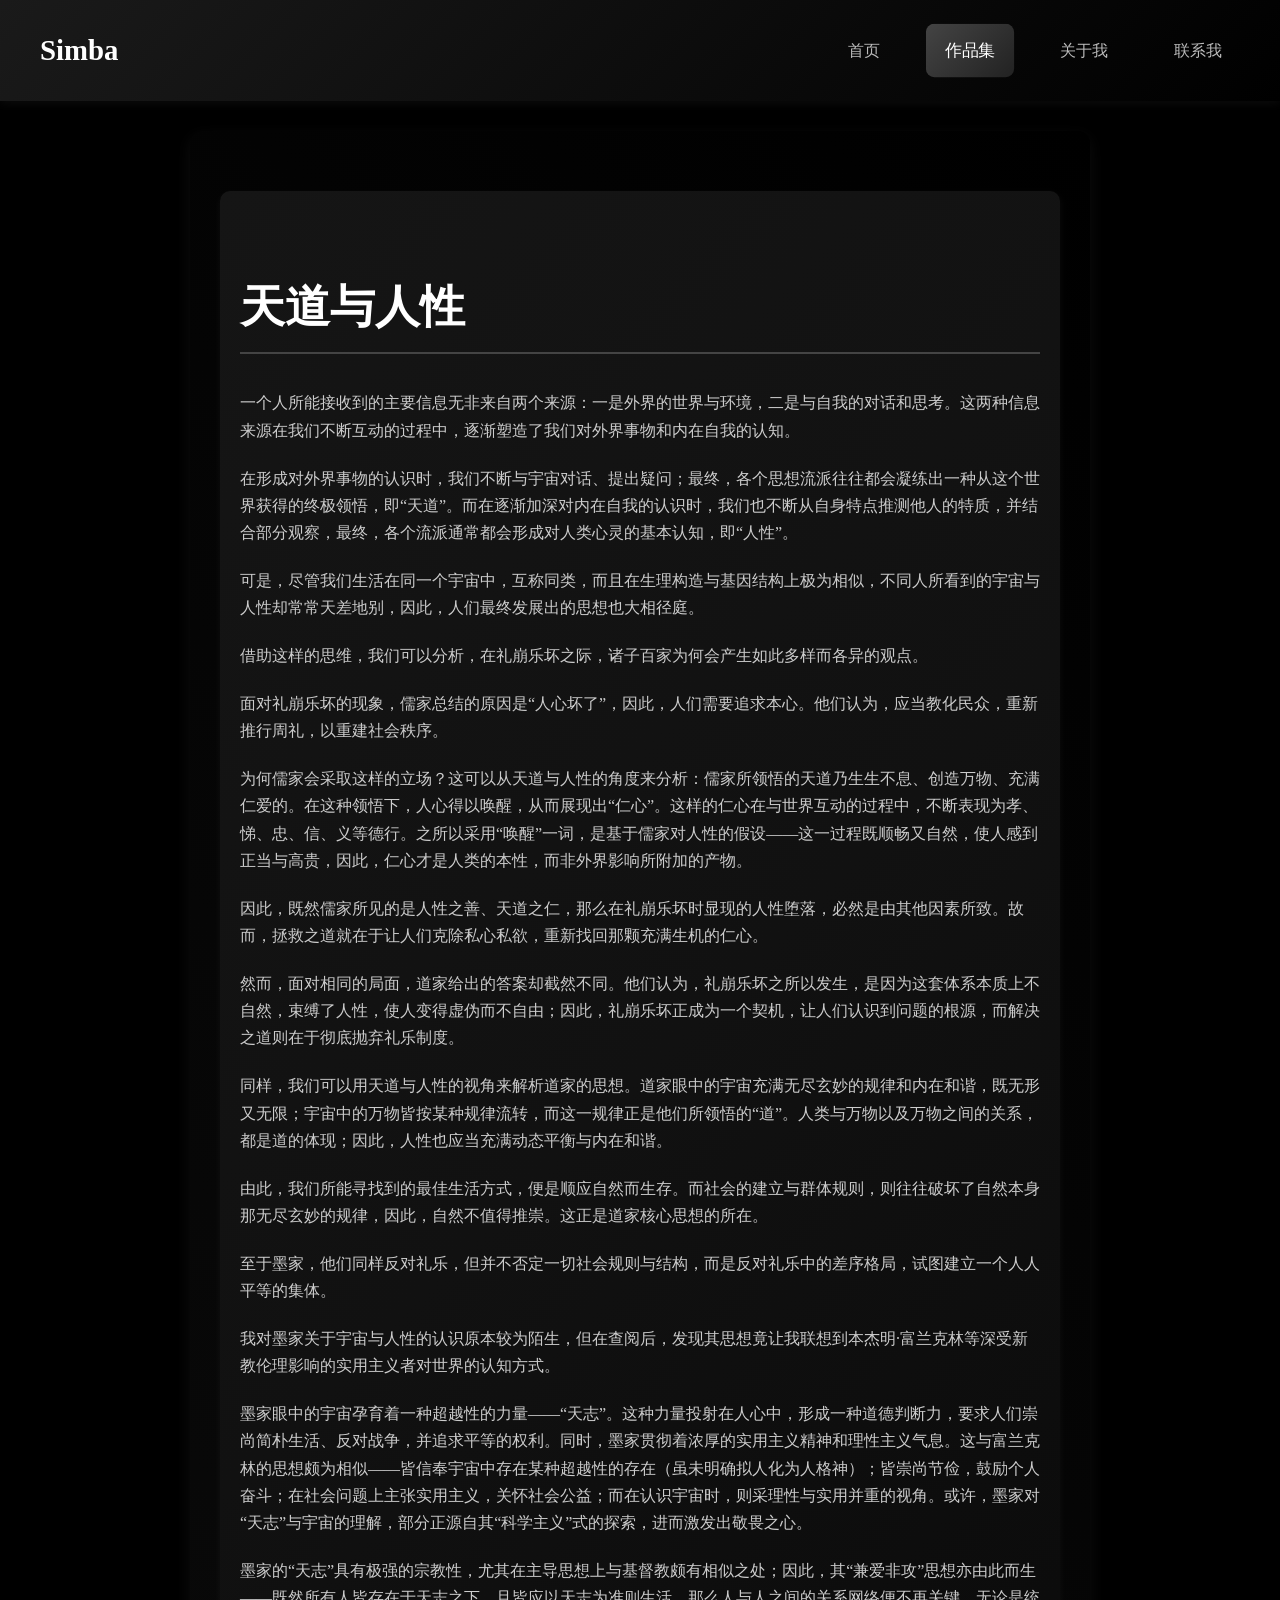
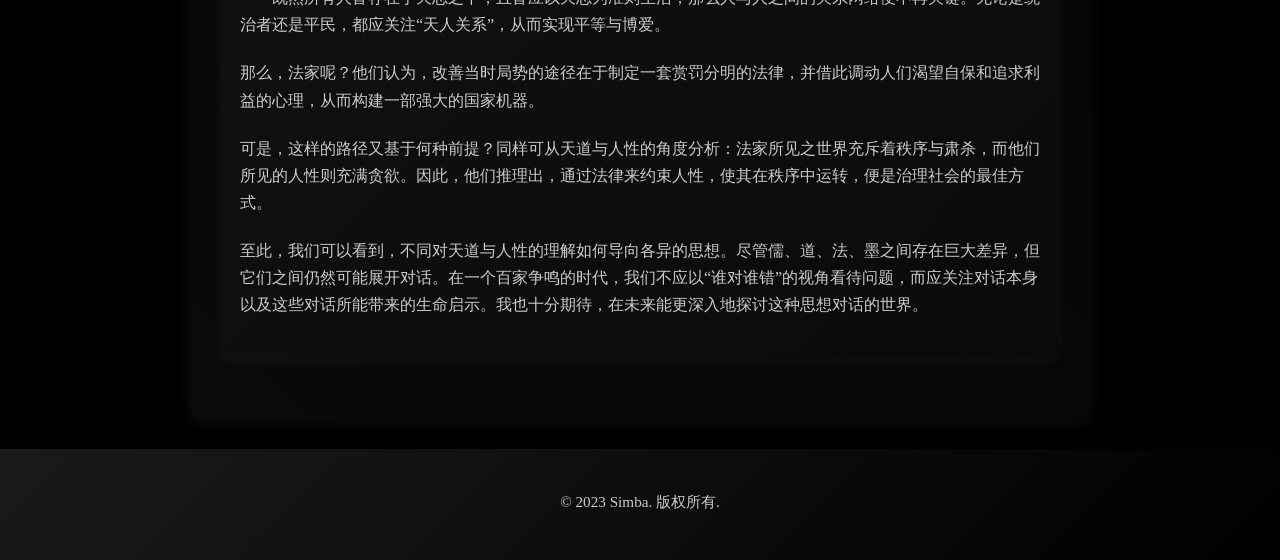
<file: article-1.html>
<!DOCTYPE html>
<html lang="zh-CN">
<head>
    <meta charset="UTF-8">
    <meta name="viewport" content="width=device-width, initial-scale=1.0">
    <title>天道与人性 - Simba</title>
    <link rel="stylesheet" href="style.css">
</head>
<body>
    <header>
        <nav>
            <div class="logo">Simba</div>
            <button class="hamburger" aria-label="Toggle navigation">
                <span></span>
                <span></span>
                <span></span>
            </button>
            <ul class="nav-menu">
                <li><a href="index.html">首页</a></li>
                <li><a href="portfolio.html" class="active">作品集</a></li>
                <li><a href="about.html">关于我</a></li>
                <li><a href="contact.html">联系我</a></li>
            </ul>
        </nav>
    </header>

    <main>
        <article class="article-detail">
            <h1>天道与人性</h1>
            <p>一个人所能接收到的主要信息无非来自两个来源：一是外界的世界与环境，二是与自我的对话和思考。这两种信息来源在我们不断互动的过程中，逐渐塑造了我们对外界事物和内在自我的认知。</p>

            <p>在形成对外界事物的认识时，我们不断与宇宙对话、提出疑问；最终，各个思想流派往往都会凝练出一种从这个世界获得的终极领悟，即“天道”。而在逐渐加深对内在自我的认识时，我们也不断从自身特点推测他人的特质，并结合部分观察，最终，各个流派通常都会形成对人类心灵的基本认知，即“人性”。</p>

            <p>可是，尽管我们生活在同一个宇宙中，互称同类，而且在生理构造与基因结构上极为相似，不同人所看到的宇宙与人性却常常天差地别，因此，人们最终发展出的思想也大相径庭。</p>

            <p>借助这样的思维，我们可以分析，在礼崩乐坏之际，诸子百家为何会产生如此多样而各异的观点。</p>

            <p>面对礼崩乐坏的现象，儒家总结的原因是“人心坏了”，因此，人们需要追求本心。他们认为，应当教化民众，重新推行周礼，以重建社会秩序。</p>

            <p>为何儒家会采取这样的立场？这可以从天道与人性的角度来分析：儒家所领悟的天道乃生生不息、创造万物、充满仁爱的。在这种领悟下，人心得以唤醒，从而展现出“仁心”。这样的仁心在与世界互动的过程中，不断表现为孝、悌、忠、信、义等德行。之所以采用“唤醒”一词，是基于儒家对人性的假设——这一过程既顺畅又自然，使人感到正当与高贵，因此，仁心才是人类的本性，而非外界影响所附加的产物。</p>

            <p>因此，既然儒家所见的是人性之善、天道之仁，那么在礼崩乐坏时显现的人性堕落，必然是由其他因素所致。故而，拯救之道就在于让人们克除私心私欲，重新找回那颗充满生机的仁心。</p>

            <p>然而，面对相同的局面，道家给出的答案却截然不同。他们认为，礼崩乐坏之所以发生，是因为这套体系本质上不自然，束缚了人性，使人变得虚伪而不自由；因此，礼崩乐坏正成为一个契机，让人们认识到问题的根源，而解决之道则在于彻底抛弃礼乐制度。</p>

            <p>同样，我们可以用天道与人性的视角来解析道家的思想。道家眼中的宇宙充满无尽玄妙的规律和内在和谐，既无形又无限；宇宙中的万物皆按某种规律流转，而这一规律正是他们所领悟的“道”。人类与万物以及万物之间的关系，都是道的体现；因此，人性也应当充满动态平衡与内在和谐。</p>

            <p>由此，我们所能寻找到的最佳生活方式，便是顺应自然而生存。而社会的建立与群体规则，则往往破坏了自然本身那无尽玄妙的规律，因此，自然不值得推崇。这正是道家核心思想的所在。</p>

            <p>至于墨家，他们同样反对礼乐，但并不否定一切社会规则与结构，而是反对礼乐中的差序格局，试图建立一个人人平等的集体。</p>

            <p>我对墨家关于宇宙与人性的认识原本较为陌生，但在查阅后，发现其思想竟让我联想到本杰明·富兰克林等深受新教伦理影响的实用主义者对世界的认知方式。</p>

            <p>墨家眼中的宇宙孕育着一种超越性的力量——“天志”。这种力量投射在人心中，形成一种道德判断力，要求人们崇尚简朴生活、反对战争，并追求平等的权利。同时，墨家贯彻着浓厚的实用主义精神和理性主义气息。这与富兰克林的思想颇为相似——皆信奉宇宙中存在某种超越性的存在（虽未明确拟人化为人格神）；皆崇尚节俭，鼓励个人奋斗；在社会问题上主张实用主义，关怀社会公益；而在认识宇宙时，则采理性与实用并重的视角。或许，墨家对“天志”与宇宙的理解，部分正源自其“科学主义”式的探索，进而激发出敬畏之心。</p>

            <p>墨家的“天志”具有极强的宗教性，尤其在主导思想上与基督教颇有相似之处；因此，其“兼爱非攻”思想亦由此而生——既然所有人皆存在于天志之下，且皆应以天志为准则生活，那么人与人之间的关系网络便不再关键。无论是统治者还是平民，都应关注“天人关系”，从而实现平等与博爱。</p>

            <p>那么，法家呢？他们认为，改善当时局势的途径在于制定一套赏罚分明的法律，并借此调动人们渴望自保和追求利益的心理，从而构建一部强大的国家机器。</p>

            <p>可是，这样的路径又基于何种前提？同样可从天道与人性的角度分析：法家所见之世界充斥着秩序与肃杀，而他们所见的人性则充满贪欲。因此，他们推理出，通过法律来约束人性，使其在秩序中运转，便是治理社会的最佳方式。</p>

            <p>至此，我们可以看到，不同对天道与人性的理解如何导向各异的思想。尽管儒、道、法、墨之间存在巨大差异，但它们之间仍然可能展开对话。在一个百家争鸣的时代，我们不应以“谁对谁错”的视角看待问题，而应关注对话本身以及这些对话所能带来的生命启示。我也十分期待，在未来能更深入地探讨这种思想对话的世界。</p>

        </article>
    </main>

    <footer>
        <p>&copy; 2023 Simba. 版权所有.</p>
    </footer>
    <script src="script.js"></script>
    <script>
        // 汉堡菜单逻辑
        const hamburger = document.querySelector('.hamburger');
        const navMenu = document.querySelector('.nav-menu');

        hamburger.addEventListener('click', () => {
            navMenu.classList.toggle('active');
            hamburger.classList.toggle('active');
        });

        // 导航高亮
        const navLinks = document.querySelectorAll('nav ul li a');
        navLinks.forEach(link => {
            link.addEventListener('click', (e) => {
                navLinks.forEach(l => l.classList.remove('active'));
                e.target.classList.add('active');
                if (window.innerWidth <= 768) {
                    navMenu.classList.remove('active');
                    hamburger.classList.remove('active');
                }
            });
        });
    </script>
</body>
</html>
</file>
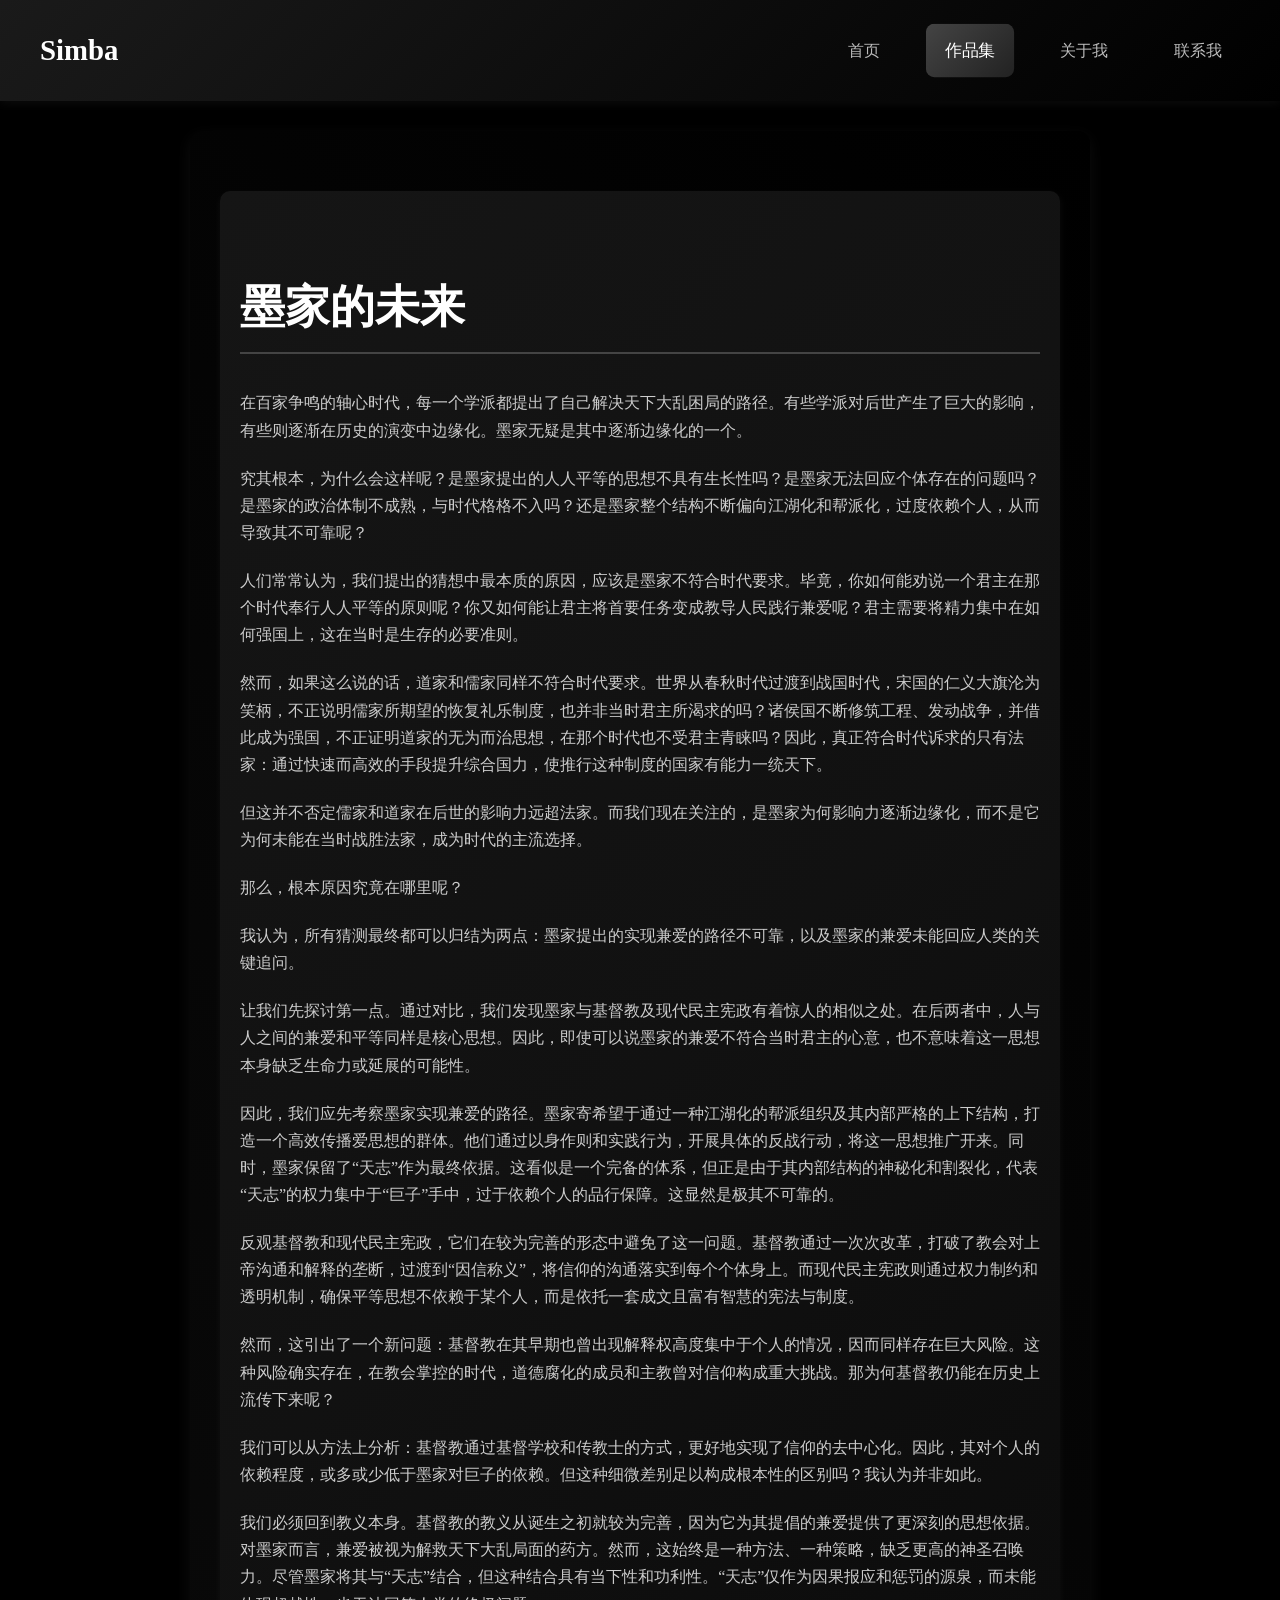
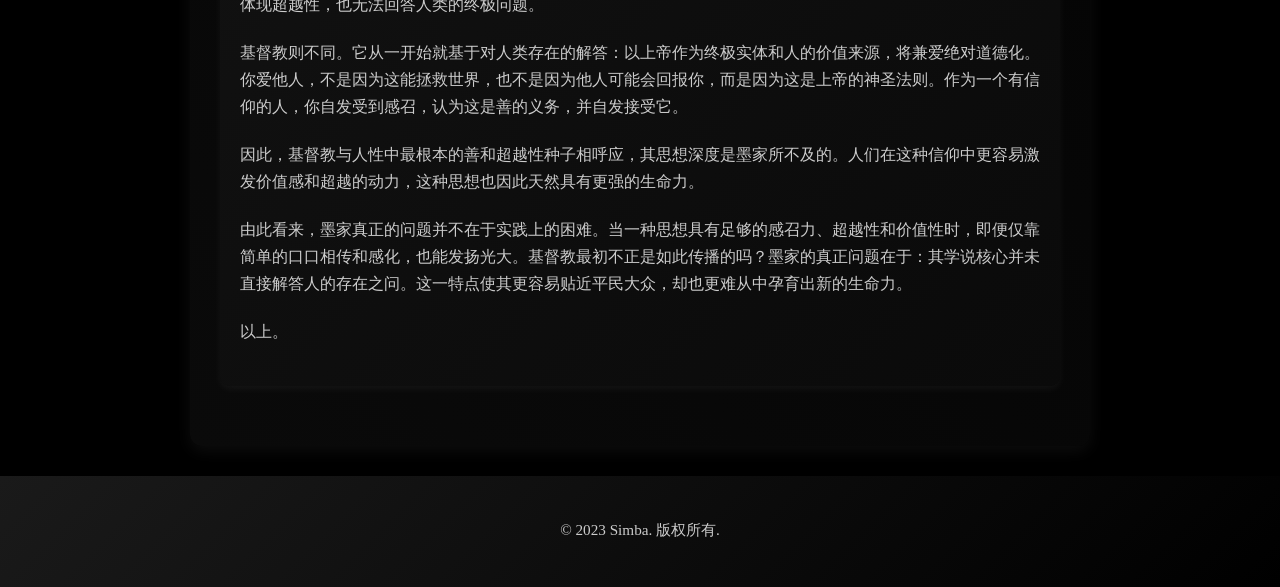
<file: article-10.html>
<!DOCTYPE html>
<html lang="zh-CN">
<head>
    <meta charset="UTF-8">
    <meta name="viewport" content="width=device-width, initial-scale=1.0">
    <title>墨家的未来 - Simba</title>
    <link rel="stylesheet" href="style.css">
</head>
<body>
    <header>
        <nav>
            <div class="logo">Simba</div>
            <button class="hamburger" aria-label="Toggle navigation">
                <span></span>
                <span></span>
                <span></span>
            </button>
            <ul class="nav-menu">
                <li><a href="index.html">首页</a></li>
                <li><a href="portfolio.html" class="active">作品集</a></li>
                <li><a href="about.html">关于我</a></li>
                <li><a href="contact.html">联系我</a></li>
            </ul>
        </nav>
    </header>

    <main>
        <article class="article-detail">
            <h1>墨家的未来</h1>
            <p>在百家争鸣的轴心时代，每一个学派都提出了自己解决天下大乱困局的路径。有些学派对后世产生了巨大的影响，有些则逐渐在历史的演变中边缘化。墨家无疑是其中逐渐边缘化的一个。</p>

            <p>究其根本，为什么会这样呢？是墨家提出的人人平等的思想不具有生长性吗？是墨家无法回应个体存在的问题吗？是墨家的政治体制不成熟，与时代格格不入吗？还是墨家整个结构不断偏向江湖化和帮派化，过度依赖个人，从而导致其不可靠呢？</p>

            <p>人们常常认为，我们提出的猜想中最本质的原因，应该是墨家不符合时代要求。毕竟，你如何能劝说一个君主在那个时代奉行人人平等的原则呢？你又如何能让君主将首要任务变成教导人民践行兼爱呢？君主需要将精力集中在如何强国上，这在当时是生存的必要准则。</p>

            <p>然而，如果这么说的话，道家和儒家同样不符合时代要求。世界从春秋时代过渡到战国时代，宋国的仁义大旗沦为笑柄，不正说明儒家所期望的恢复礼乐制度，也并非当时君主所渴求的吗？诸侯国不断修筑工程、发动战争，并借此成为强国，不正证明道家的无为而治思想，在那个时代也不受君主青睐吗？因此，真正符合时代诉求的只有法家：通过快速而高效的手段提升综合国力，使推行这种制度的国家有能力一统天下。</p>

            <p>但这并不否定儒家和道家在后世的影响力远超法家。而我们现在关注的，是墨家为何影响力逐渐边缘化，而不是它为何未能在当时战胜法家，成为时代的主流选择。</p>

            <p>那么，根本原因究竟在哪里呢？</p>

            <p>我认为，所有猜测最终都可以归结为两点：墨家提出的实现兼爱的路径不可靠，以及墨家的兼爱未能回应人类的关键追问。</p>

            <p>让我们先探讨第一点。通过对比，我们发现墨家与基督教及现代民主宪政有着惊人的相似之处。在后两者中，人与人之间的兼爱和平等同样是核心思想。因此，即使可以说墨家的兼爱不符合当时君主的心意，也不意味着这一思想本身缺乏生命力或延展的可能性。</p>

            <p>因此，我们应先考察墨家实现兼爱的路径。墨家寄希望于通过一种江湖化的帮派组织及其内部严格的上下结构，打造一个高效传播爱思想的群体。他们通过以身作则和实践行为，开展具体的反战行动，将这一思想推广开来。同时，墨家保留了“天志”作为最终依据。这看似是一个完备的体系，但正是由于其内部结构的神秘化和割裂化，代表“天志”的权力集中于“巨子”手中，过于依赖个人的品行保障。这显然是极其不可靠的。</p>

            <p>反观基督教和现代民主宪政，它们在较为完善的形态中避免了这一问题。基督教通过一次次改革，打破了教会对上帝沟通和解释的垄断，过渡到“因信称义”，将信仰的沟通落实到每个个体身上。而现代民主宪政则通过权力制约和透明机制，确保平等思想不依赖于某个人，而是依托一套成文且富有智慧的宪法与制度。</p>

            <p>然而，这引出了一个新问题：基督教在其早期也曾出现解释权高度集中于个人的情况，因而同样存在巨大风险。这种风险确实存在，在教会掌控的时代，道德腐化的成员和主教曾对信仰构成重大挑战。那为何基督教仍能在历史上流传下来呢？</p>

            <p>我们可以从方法上分析：基督教通过基督学校和传教士的方式，更好地实现了信仰的去中心化。因此，其对个人的依赖程度，或多或少低于墨家对巨子的依赖。但这种细微差别足以构成根本性的区别吗？我认为并非如此。</p>

            <p>我们必须回到教义本身。基督教的教义从诞生之初就较为完善，因为它为其提倡的兼爱提供了更深刻的思想依据。对墨家而言，兼爱被视为解救天下大乱局面的药方。然而，这始终是一种方法、一种策略，缺乏更高的神圣召唤力。尽管墨家将其与“天志”结合，但这种结合具有当下性和功利性。“天志”仅作为因果报应和惩罚的源泉，而未能体现超越性，也无法回答人类的终极问题。</p>

            <p>基督教则不同。它从一开始就基于对人类存在的解答：以上帝作为终极实体和人的价值来源，将兼爱绝对道德化。你爱他人，不是因为这能拯救世界，也不是因为他人可能会回报你，而是因为这是上帝的神圣法则。作为一个有信仰的人，你自发受到感召，认为这是善的义务，并自发接受它。</p>

            <p>因此，基督教与人性中最根本的善和超越性种子相呼应，其思想深度是墨家所不及的。人们在这种信仰中更容易激发价值感和超越的动力，这种思想也因此天然具有更强的生命力。</p>

            <p>由此看来，墨家真正的问题并不在于实践上的困难。当一种思想具有足够的感召力、超越性和价值性时，即便仅靠简单的口口相传和感化，也能发扬光大。基督教最初不正是如此传播的吗？墨家的真正问题在于：其学说核心并未直接解答人的存在之问。这一特点使其更容易贴近平民大众，却也更难从中孕育出新的生命力。</p>

            <p>以上。</p>

        </article>
    </main>

    <footer>
        <p>&copy; 2023 Simba. 版权所有.</p>
    </footer>
    <script src="script.js"></script>
    <script>
        // 汉堡菜单逻辑
        const hamburger = document.querySelector('.hamburger');
        const navMenu = document.querySelector('.nav-menu');

        hamburger.addEventListener('click', () => {
            navMenu.classList.toggle('active');
            hamburger.classList.toggle('active');
        });

        // 导航高亮
        const navLinks = document.querySelectorAll('nav ul li a');
        navLinks.forEach(link => {
            link.addEventListener('click', (e) => {
                navLinks.forEach(l => l.classList.remove('active'));
                e.target.classList.add('active');
                if (window.innerWidth <= 768) {
                    navMenu.classList.remove('active');
                    hamburger.classList.remove('active');
                }
            });
        });
    </script>
</body>
</html>
</file>
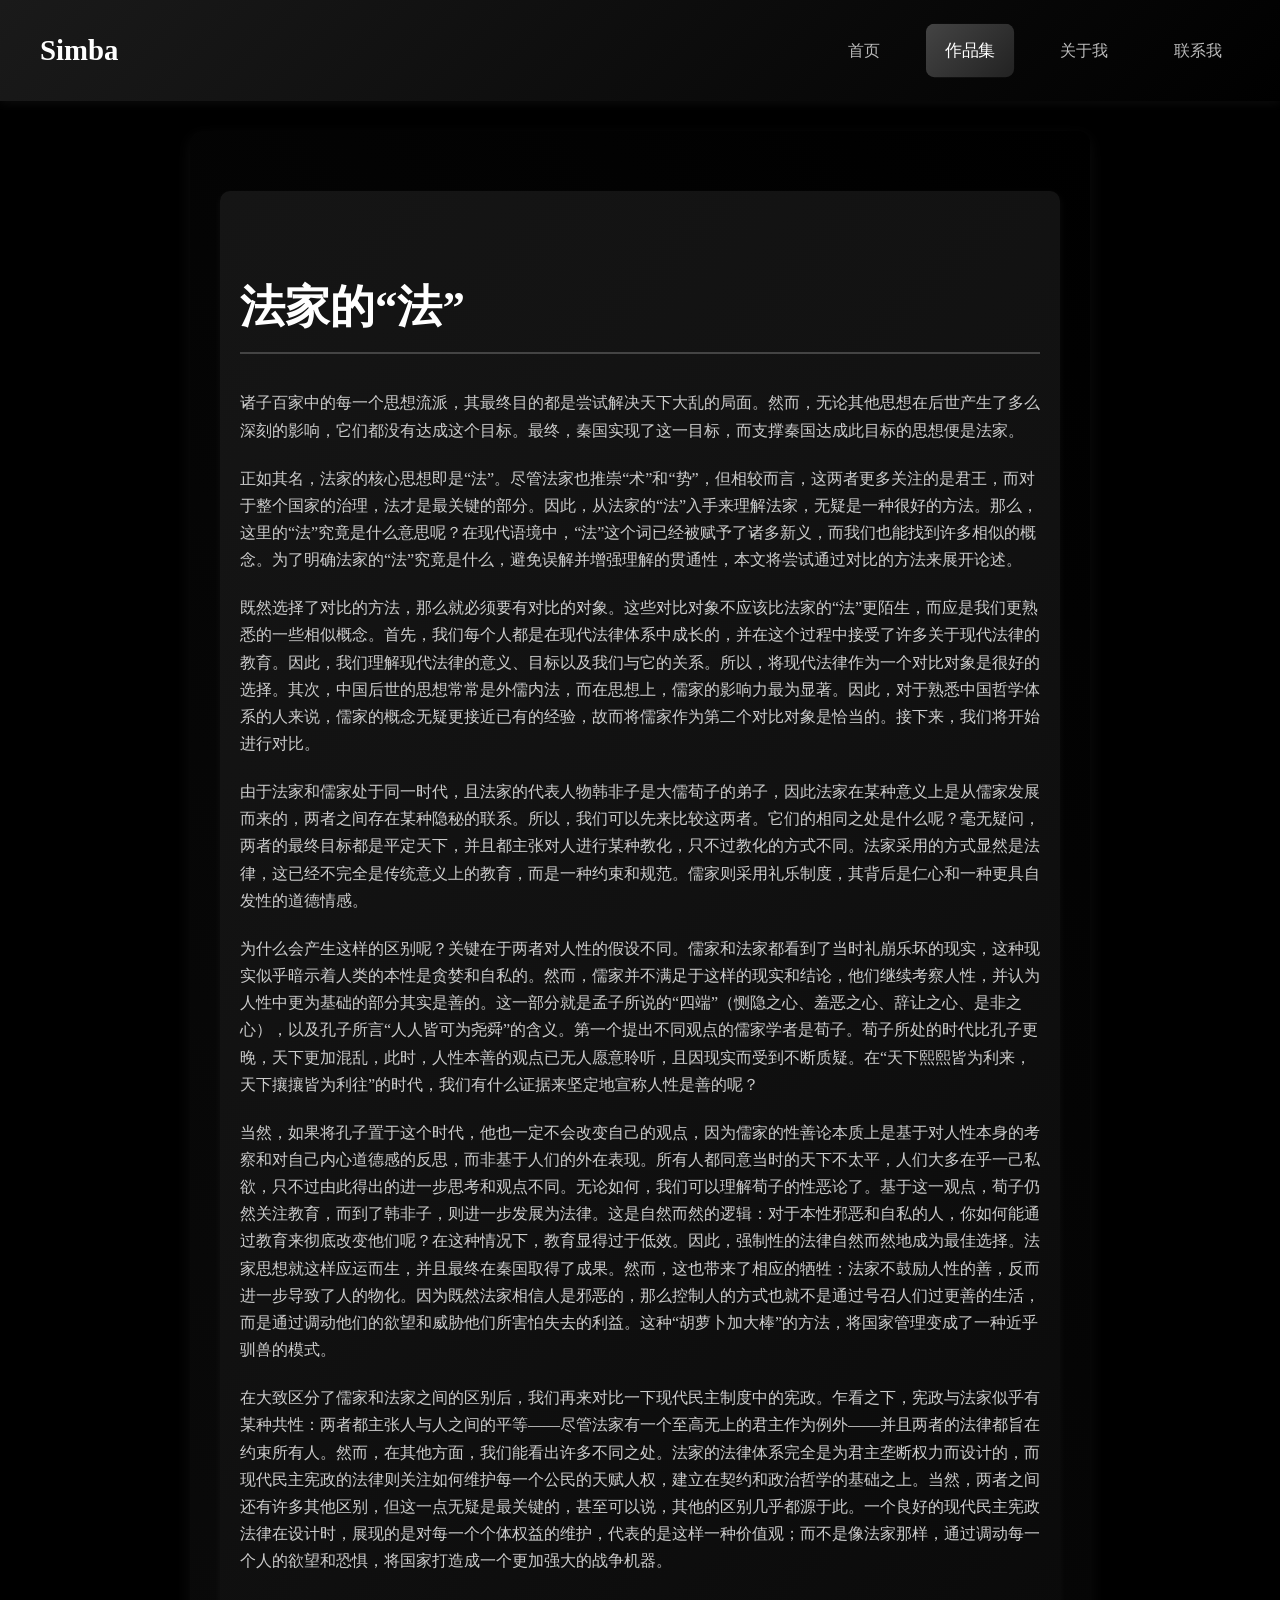
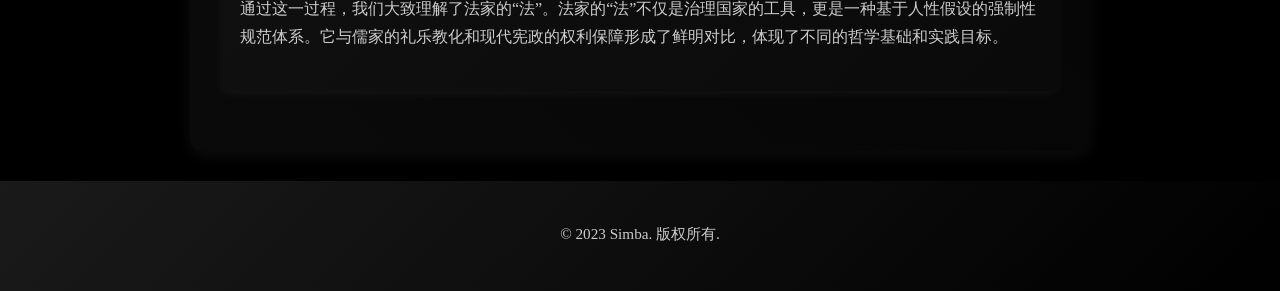
<file: article-11.html>
<!DOCTYPE html>
<html lang="zh-CN">
<head>
    <meta charset="UTF-8">
    <meta name="viewport" content="width=device-width, initial-scale=1.0">
    <title>法家的“法” - Simba</title>
    <link rel="stylesheet" href="style.css">
</head>
<body>
    <header>
        <nav>
            <div class="logo">Simba</div>
            <button class="hamburger" aria-label="Toggle navigation">
                <span></span>
                <span></span>
                <span></span>
            </button>
            <ul class="nav-menu">
                <li><a href="index.html">首页</a></li>
                <li><a href="portfolio.html" class="active">作品集</a></li>
                <li><a href="about.html">关于我</a></li>
                <li><a href="contact.html">联系我</a></li>
            </ul>
        </nav>
    </header>

    <main>
        <article class="article-detail">
            <h1>法家的“法”</h1>
            <p>诸子百家中的每一个思想流派，其最终目的都是尝试解决天下大乱的局面。然而，无论其他思想在后世产生了多么深刻的影响，它们都没有达成这个目标。最终，秦国实现了这一目标，而支撑秦国达成此目标的思想便是法家。</p>

            <p>正如其名，法家的核心思想即是“法”。尽管法家也推崇“术”和“势”，但相较而言，这两者更多关注的是君王，而对于整个国家的治理，法才是最关键的部分。因此，从法家的“法”入手来理解法家，无疑是一种很好的方法。那么，这里的“法”究竟是什么意思呢？在现代语境中，“法”这个词已经被赋予了诸多新义，而我们也能找到许多相似的概念。为了明确法家的“法”究竟是什么，避免误解并增强理解的贯通性，本文将尝试通过对比的方法来展开论述。</p>

            <p>既然选择了对比的方法，那么就必须要有对比的对象。这些对比对象不应该比法家的“法”更陌生，而应是我们更熟悉的一些相似概念。首先，我们每个人都是在现代法律体系中成长的，并在这个过程中接受了许多关于现代法律的教育。因此，我们理解现代法律的意义、目标以及我们与它的关系。所以，将现代法律作为一个对比对象是很好的选择。其次，中国后世的思想常常是外儒内法，而在思想上，儒家的影响力最为显著。因此，对于熟悉中国哲学体系的人来说，儒家的概念无疑更接近已有的经验，故而将儒家作为第二个对比对象是恰当的。接下来，我们将开始进行对比。</p>

            <p>由于法家和儒家处于同一时代，且法家的代表人物韩非子是大儒荀子的弟子，因此法家在某种意义上是从儒家发展而来的，两者之间存在某种隐秘的联系。所以，我们可以先来比较这两者。它们的相同之处是什么呢？毫无疑问，两者的最终目标都是平定天下，并且都主张对人进行某种教化，只不过教化的方式不同。法家采用的方式显然是法律，这已经不完全是传统意义上的教育，而是一种约束和规范。儒家则采用礼乐制度，其背后是仁心和一种更具自发性的道德情感。</p>

            <p>为什么会产生这样的区别呢？关键在于两者对人性的假设不同。儒家和法家都看到了当时礼崩乐坏的现实，这种现实似乎暗示着人类的本性是贪婪和自私的。然而，儒家并不满足于这样的现实和结论，他们继续考察人性，并认为人性中更为基础的部分其实是善的。这一部分就是孟子所说的“四端”（恻隐之心、羞恶之心、辞让之心、是非之心），以及孔子所言“人人皆可为尧舜”的含义。第一个提出不同观点的儒家学者是荀子。荀子所处的时代比孔子更晚，天下更加混乱，此时，人性本善的观点已无人愿意聆听，且因现实而受到不断质疑。在“天下熙熙皆为利来，天下攘攘皆为利往”的时代，我们有什么证据来坚定地宣称人性是善的呢？</p>

            <p>当然，如果将孔子置于这个时代，他也一定不会改变自己的观点，因为儒家的性善论本质上是基于对人性本身的考察和对自己内心道德感的反思，而非基于人们的外在表现。所有人都同意当时的天下不太平，人们大多在乎一己私欲，只不过由此得出的进一步思考和观点不同。无论如何，我们可以理解荀子的性恶论了。基于这一观点，荀子仍然关注教育，而到了韩非子，则进一步发展为法律。这是自然而然的逻辑：对于本性邪恶和自私的人，你如何能通过教育来彻底改变他们呢？在这种情况下，教育显得过于低效。因此，强制性的法律自然而然地成为最佳选择。法家思想就这样应运而生，并且最终在秦国取得了成果。然而，这也带来了相应的牺牲：法家不鼓励人性的善，反而进一步导致了人的物化。因为既然法家相信人是邪恶的，那么控制人的方式也就不是通过号召人们过更善的生活，而是通过调动他们的欲望和威胁他们所害怕失去的利益。这种“胡萝卜加大棒”的方法，将国家管理变成了一种近乎驯兽的模式。</p>

            <p>在大致区分了儒家和法家之间的区别后，我们再来对比一下现代民主制度中的宪政。乍看之下，宪政与法家似乎有某种共性：两者都主张人与人之间的平等——尽管法家有一个至高无上的君主作为例外——并且两者的法律都旨在约束所有人。然而，在其他方面，我们能看出许多不同之处。法家的法律体系完全是为君主垄断权力而设计的，而现代民主宪政的法律则关注如何维护每一个公民的天赋人权，建立在契约和政治哲学的基础之上。当然，两者之间还有许多其他区别，但这一点无疑是最关键的，甚至可以说，其他的区别几乎都源于此。一个良好的现代民主宪政法律在设计时，展现的是对每一个个体权益的维护，代表的是这样一种价值观；而不是像法家那样，通过调动每一个人的欲望和恐惧，将国家打造成一个更加强大的战争机器。</p>

            <p>通过这一过程，我们大致理解了法家的“法”。法家的“法”不仅是治理国家的工具，更是一种基于人性假设的强制性规范体系。它与儒家的礼乐教化和现代宪政的权利保障形成了鲜明对比，体现了不同的哲学基础和实践目标。</p>

        </article>
    </main>

    <footer>
        <p>&copy; 2023 Simba. 版权所有.</p>
    </footer>
    <script src="script.js"></script>
    <script>
        // 汉堡菜单逻辑
        const hamburger = document.querySelector('.hamburger');
        const navMenu = document.querySelector('.nav-menu');

        hamburger.addEventListener('click', () => {
            navMenu.classList.toggle('active');
            hamburger.classList.toggle('active');
        });

        // 导航高亮
        const navLinks = document.querySelectorAll('nav ul li a');
        navLinks.forEach(link => {
            link.addEventListener('click', (e) => {
                navLinks.forEach(l => l.classList.remove('active'));
                e.target.classList.add('active');
                if (window.innerWidth <= 768) {
                    navMenu.classList.remove('active');
                    hamburger.classList.remove('active');
                }
            });
        });
    </script>
</body>
</html>
</file>
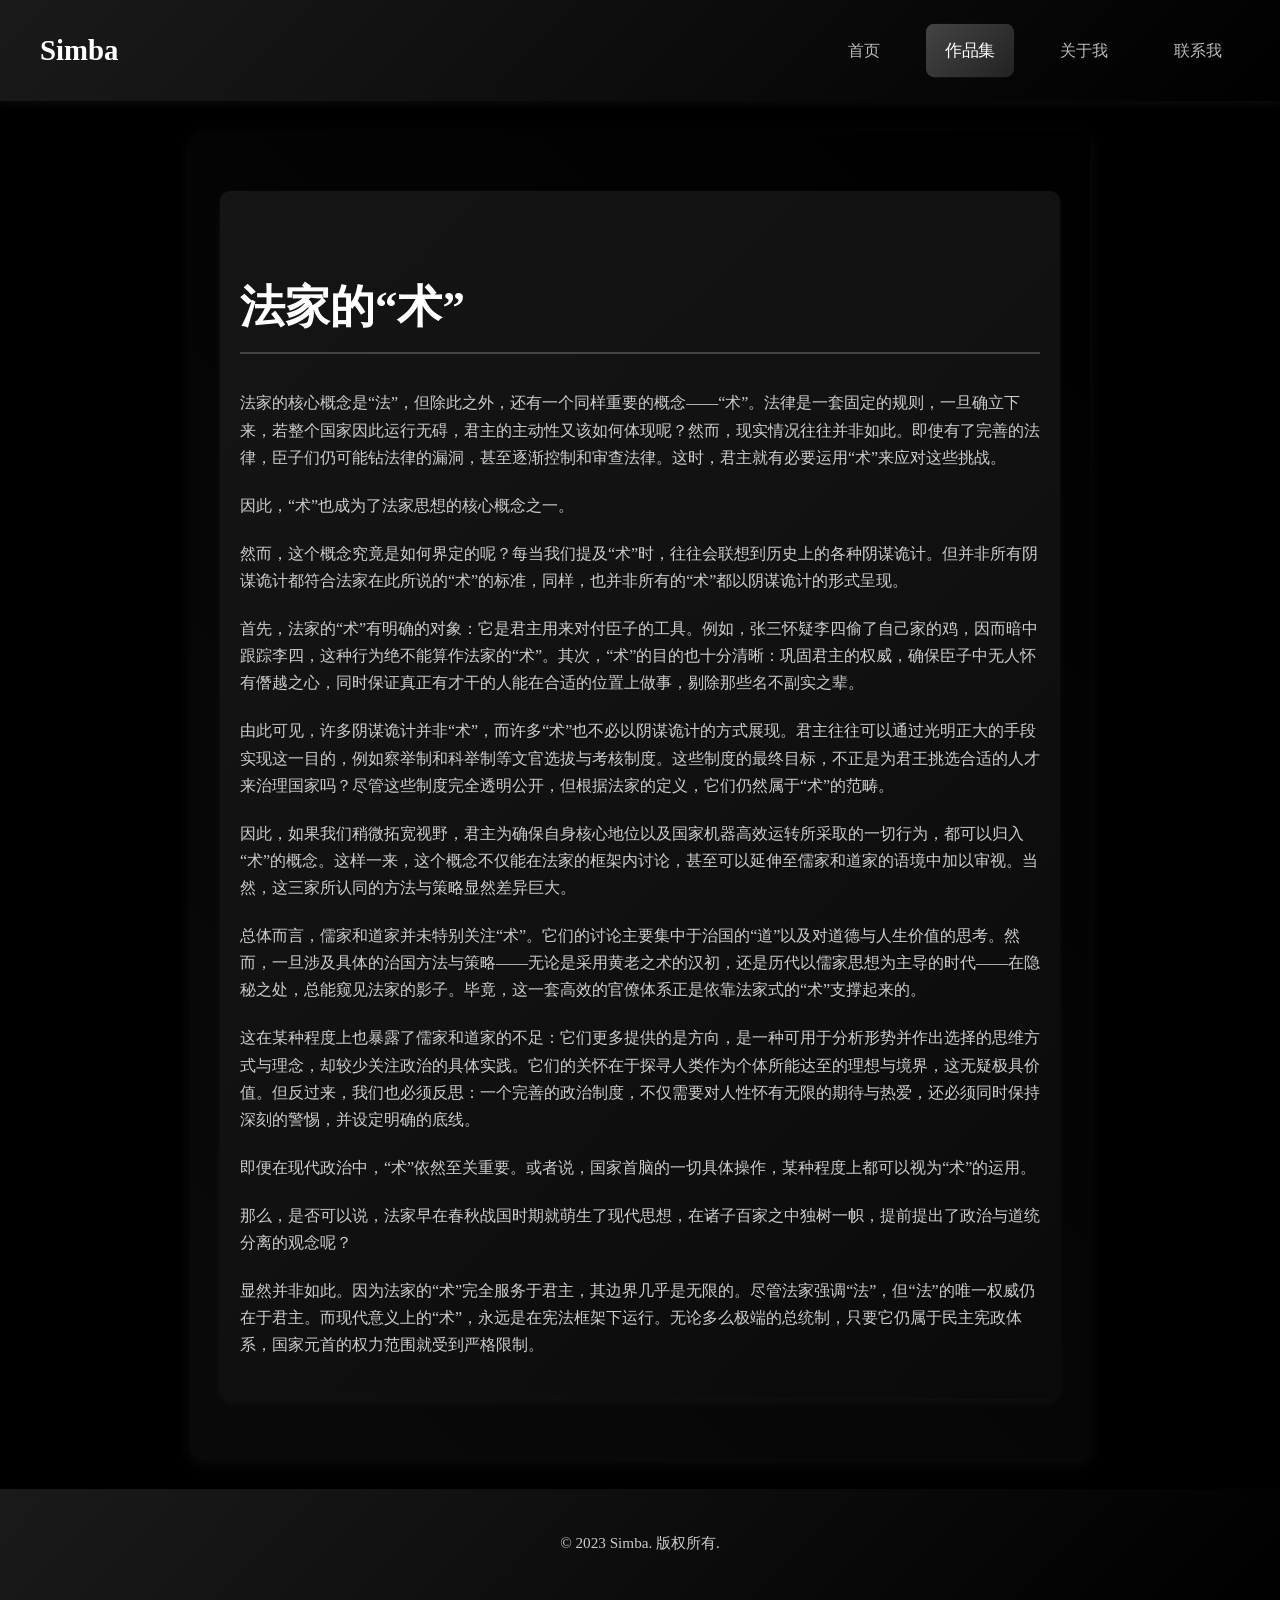
<file: article-12.html>
<!DOCTYPE html>
<html lang="zh-CN">
<head>
    <meta charset="UTF-8">
    <meta name="viewport" content="width=device-width, initial-scale=1.0">
    <title>法家的“术” - Simba</title>
    <link rel="stylesheet" href="style.css">
</head>
<body>
    <header>
        <nav>
            <div class="logo">Simba</div>
            <button class="hamburger" aria-label="Toggle navigation">
                <span></span>
                <span></span>
                <span></span>
            </button>
            <ul class="nav-menu">
                <li><a href="index.html">首页</a></li>
                <li><a href="portfolio.html" class="active">作品集</a></li>
                <li><a href="about.html">关于我</a></li>
                <li><a href="contact.html">联系我</a></li>
            </ul>
        </nav>
    </header>

    <main>
        <article class="article-detail">
            <h1>法家的“术”</h1>
            <p>法家的核心概念是“法”，但除此之外，还有一个同样重要的概念——“术”。法律是一套固定的规则，一旦确立下来，若整个国家因此运行无碍，君主的主动性又该如何体现呢？然而，现实情况往往并非如此。即使有了完善的法律，臣子们仍可能钻法律的漏洞，甚至逐渐控制和审查法律。这时，君主就有必要运用“术”来应对这些挑战。</p>

            <p>因此，“术”也成为了法家思想的核心概念之一。</p>

            <p>然而，这个概念究竟是如何界定的呢？每当我们提及“术”时，往往会联想到历史上的各种阴谋诡计。但并非所有阴谋诡计都符合法家在此所说的“术”的标准，同样，也并非所有的“术”都以阴谋诡计的形式呈现。</p>

            <p>首先，法家的“术”有明确的对象：它是君主用来对付臣子的工具。例如，张三怀疑李四偷了自己家的鸡，因而暗中跟踪李四，这种行为绝不能算作法家的“术”。其次，“术”的目的也十分清晰：巩固君主的权威，确保臣子中无人怀有僭越之心，同时保证真正有才干的人能在合适的位置上做事，剔除那些名不副实之辈。</p>

            <p>由此可见，许多阴谋诡计并非“术”，而许多“术”也不必以阴谋诡计的方式展现。君主往往可以通过光明正大的手段实现这一目的，例如察举制和科举制等文官选拔与考核制度。这些制度的最终目标，不正是为君王挑选合适的人才来治理国家吗？尽管这些制度完全透明公开，但根据法家的定义，它们仍然属于“术”的范畴。</p>

            <p>因此，如果我们稍微拓宽视野，君主为确保自身核心地位以及国家机器高效运转所采取的一切行为，都可以归入“术”的概念。这样一来，这个概念不仅能在法家的框架内讨论，甚至可以延伸至儒家和道家的语境中加以审视。当然，这三家所认同的方法与策略显然差异巨大。</p>

            <p>总体而言，儒家和道家并未特别关注“术”。它们的讨论主要集中于治国的“道”以及对道德与人生价值的思考。然而，一旦涉及具体的治国方法与策略——无论是采用黄老之术的汉初，还是历代以儒家思想为主导的时代——在隐秘之处，总能窥见法家的影子。毕竟，这一套高效的官僚体系正是依靠法家式的“术”支撑起来的。</p>

            <p>这在某种程度上也暴露了儒家和道家的不足：它们更多提供的是方向，是一种可用于分析形势并作出选择的思维方式与理念，却较少关注政治的具体实践。它们的关怀在于探寻人类作为个体所能达至的理想与境界，这无疑极具价值。但反过来，我们也必须反思：一个完善的政治制度，不仅需要对人性怀有无限的期待与热爱，还必须同时保持深刻的警惕，并设定明确的底线。</p>

            <p>即便在现代政治中，“术”依然至关重要。或者说，国家首脑的一切具体操作，某种程度上都可以视为“术”的运用。</p>

            <p>那么，是否可以说，法家早在春秋战国时期就萌生了现代思想，在诸子百家之中独树一帜，提前提出了政治与道统分离的观念呢？</p>

            <p>显然并非如此。因为法家的“术”完全服务于君主，其边界几乎是无限的。尽管法家强调“法”，但“法”的唯一权威仍在于君主。而现代意义上的“术”，永远是在宪法框架下运行。无论多么极端的总统制，只要它仍属于民主宪政体系，国家元首的权力范围就受到严格限制。</p>

        </article>
    </main>

    <footer>
        <p>&copy; 2023 Simba. 版权所有.</p>
    </footer>
    <script src="script.js"></script>
    <script>
        // 汉堡菜单逻辑
        const hamburger = document.querySelector('.hamburger');
        const navMenu = document.querySelector('.nav-menu');

        hamburger.addEventListener('click', () => {
            navMenu.classList.toggle('active');
            hamburger.classList.toggle('active');
        });

        // 导航高亮
        const navLinks = document.querySelectorAll('nav ul li a');
        navLinks.forEach(link => {
            link.addEventListener('click', (e) => {
                navLinks.forEach(l => l.classList.remove('active'));
                e.target.classList.add('active');
                if (window.innerWidth <= 768) {
                    navMenu.classList.remove('active');
                    hamburger.classList.remove('active');
                }
            });
        });
    </script>
</body>
</html>
</file>
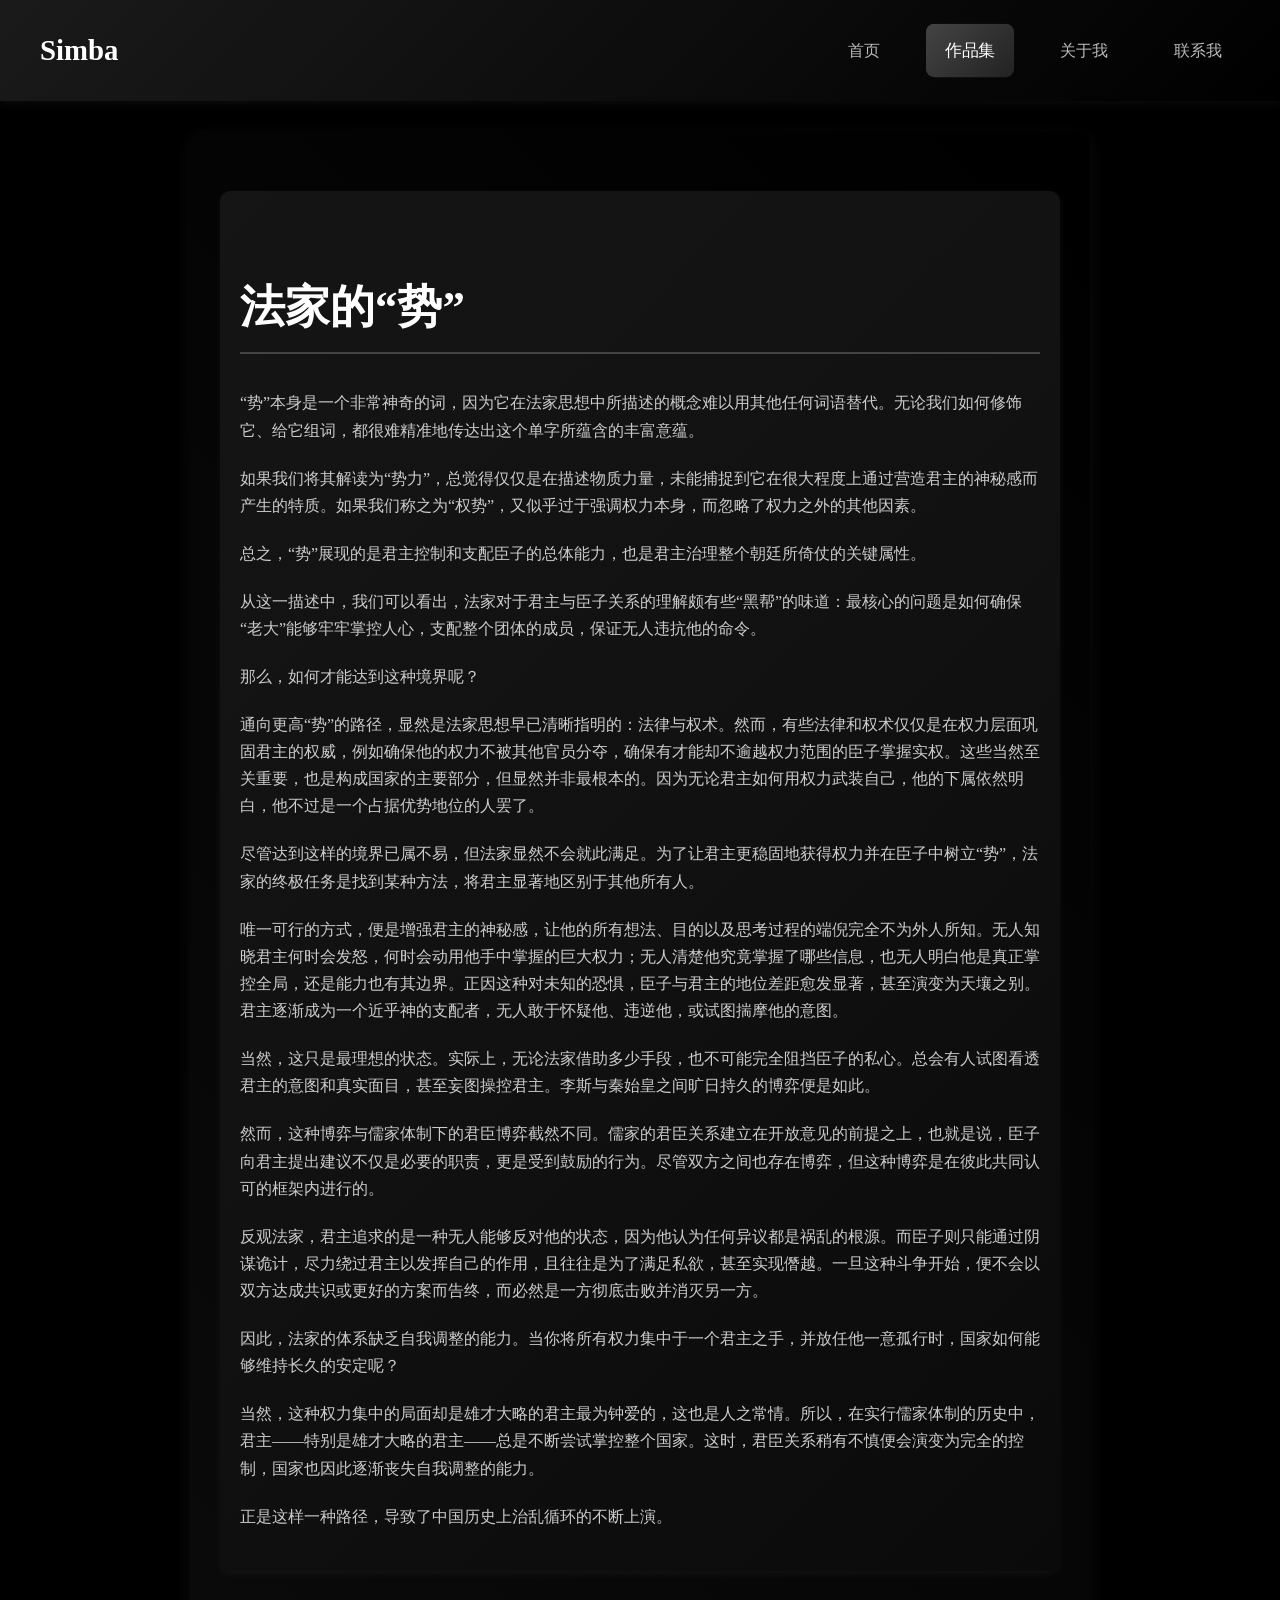
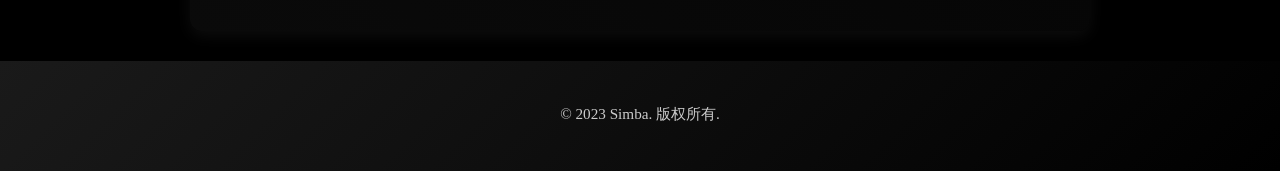
<file: article-13.html>
<!DOCTYPE html>
<html lang="zh-CN">
<head>
    <meta charset="UTF-8">
    <meta name="viewport" content="width=device-width, initial-scale=1.0">
    <title>法家的“势” - Simba</title>
    <link rel="stylesheet" href="style.css">
</head>
<body>
    <header>
        <nav>
            <div class="logo">Simba</div>
            <button class="hamburger" aria-label="Toggle navigation">
                <span></span>
                <span></span>
                <span></span>
            </button>
            <ul class="nav-menu">
                <li><a href="index.html">首页</a></li>
                <li><a href="portfolio.html" class="active">作品集</a></li>
                <li><a href="about.html">关于我</a></li>
                <li><a href="contact.html">联系我</a></li>
            </ul>
        </nav>
    </header>

    <main>
        <article class="article-detail">
            <h1>法家的“势”</h1>
            <p>“势”本身是一个非常神奇的词，因为它在法家思想中所描述的概念难以用其他任何词语替代。无论我们如何修饰它、给它组词，都很难精准地传达出这个单字所蕴含的丰富意蕴。</p>

            <p>如果我们将其解读为“势力”，总觉得仅仅是在描述物质力量，未能捕捉到它在很大程度上通过营造君主的神秘感而产生的特质。如果我们称之为“权势”，又似乎过于强调权力本身，而忽略了权力之外的其他因素。</p>

            <p>总之，“势”展现的是君主控制和支配臣子的总体能力，也是君主治理整个朝廷所倚仗的关键属性。</p>

            <p>从这一描述中，我们可以看出，法家对于君主与臣子关系的理解颇有些“黑帮”的味道：最核心的问题是如何确保“老大”能够牢牢掌控人心，支配整个团体的成员，保证无人违抗他的命令。</p>

            <p>那么，如何才能达到这种境界呢？</p>

            <p>通向更高“势”的路径，显然是法家思想早已清晰指明的：法律与权术。然而，有些法律和权术仅仅是在权力层面巩固君主的权威，例如确保他的权力不被其他官员分夺，确保有才能却不逾越权力范围的臣子掌握实权。这些当然至关重要，也是构成国家的主要部分，但显然并非最根本的。因为无论君主如何用权力武装自己，他的下属依然明白，他不过是一个占据优势地位的人罢了。</p>

            <p>尽管达到这样的境界已属不易，但法家显然不会就此满足。为了让君主更稳固地获得权力并在臣子中树立“势”，法家的终极任务是找到某种方法，将君主显著地区别于其他所有人。</p>

            <p>唯一可行的方式，便是增强君主的神秘感，让他的所有想法、目的以及思考过程的端倪完全不为外人所知。无人知晓君主何时会发怒，何时会动用他手中掌握的巨大权力；无人清楚他究竟掌握了哪些信息，也无人明白他是真正掌控全局，还是能力也有其边界。正因这种对未知的恐惧，臣子与君主的地位差距愈发显著，甚至演变为天壤之别。君主逐渐成为一个近乎神的支配者，无人敢于怀疑他、违逆他，或试图揣摩他的意图。</p>

            <p>当然，这只是最理想的状态。实际上，无论法家借助多少手段，也不可能完全阻挡臣子的私心。总会有人试图看透君主的意图和真实面目，甚至妄图操控君主。李斯与秦始皇之间旷日持久的博弈便是如此。</p>

            <p>然而，这种博弈与儒家体制下的君臣博弈截然不同。儒家的君臣关系建立在开放意见的前提之上，也就是说，臣子向君主提出建议不仅是必要的职责，更是受到鼓励的行为。尽管双方之间也存在博弈，但这种博弈是在彼此共同认可的框架内进行的。</p>

            <p>反观法家，君主追求的是一种无人能够反对他的状态，因为他认为任何异议都是祸乱的根源。而臣子则只能通过阴谋诡计，尽力绕过君主以发挥自己的作用，且往往是为了满足私欲，甚至实现僭越。一旦这种斗争开始，便不会以双方达成共识或更好的方案而告终，而必然是一方彻底击败并消灭另一方。</p>

            <p>因此，法家的体系缺乏自我调整的能力。当你将所有权力集中于一个君主之手，并放任他一意孤行时，国家如何能够维持长久的安定呢？</p>

            <p>当然，这种权力集中的局面却是雄才大略的君主最为钟爱的，这也是人之常情。所以，在实行儒家体制的历史中，君主——特别是雄才大略的君主——总是不断尝试掌控整个国家。这时，君臣关系稍有不慎便会演变为完全的控制，国家也因此逐渐丧失自我调整的能力。</p>

            <p>正是这样一种路径，导致了中国历史上治乱循环的不断上演。</p>

        </article>
    </main>

    <footer>
        <p>&copy; 2023 Simba. 版权所有.</p>
    </footer>
    <script src="script.js"></script>
    <script>
        // 汉堡菜单逻辑
        const hamburger = document.querySelector('.hamburger');
        const navMenu = document.querySelector('.nav-menu');

        hamburger.addEventListener('click', () => {
            navMenu.classList.toggle('active');
            hamburger.classList.toggle('active');
        });

        // 导航高亮
        const navLinks = document.querySelectorAll('nav ul li a');
        navLinks.forEach(link => {
            link.addEventListener('click', (e) => {
                navLinks.forEach(l => l.classList.remove('active'));
                e.target.classList.add('active');
                if (window.innerWidth <= 768) {
                    navMenu.classList.remove('active');
                    hamburger.classList.remove('active');
                }
            });
        });
    </script>
</body>
</html>
</file>
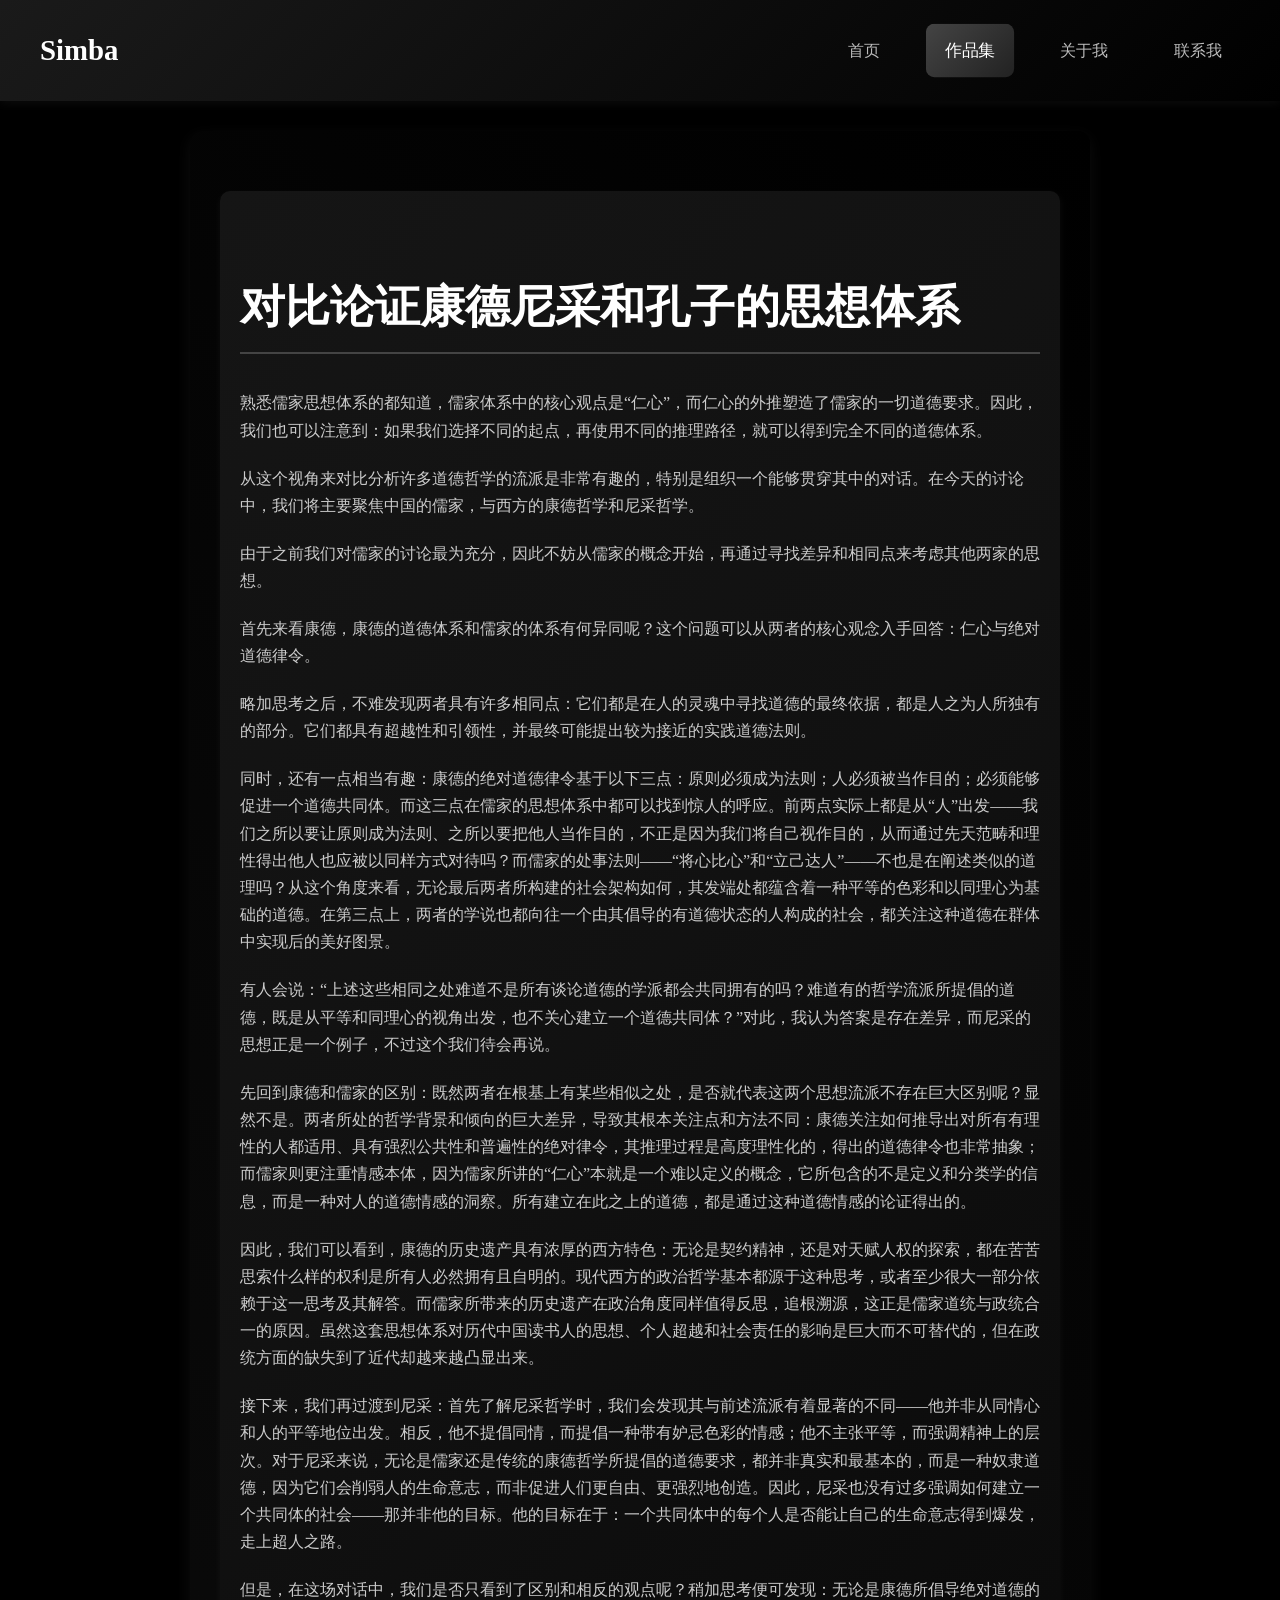
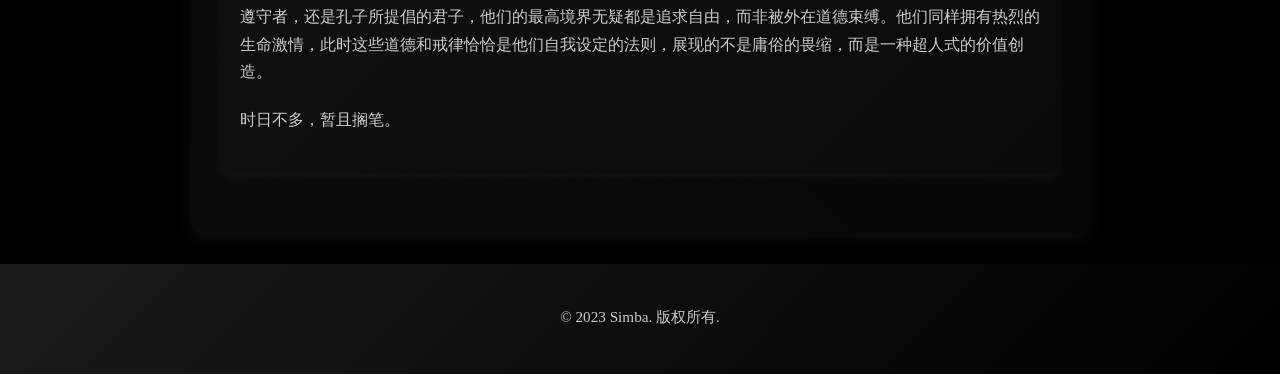
<file: article-2.html>
<!DOCTYPE html>
<html lang="zh-CN">
<head>
    <meta charset="UTF-8">
    <meta name="viewport" content="width=device-width, initial-scale=1.0">
    <title>对比论证康德尼采和孔子的思想体系 - Simba</title>
    <link rel="stylesheet" href="style.css">
</head>
<body>
    <header>
        <nav>
            <div class="logo">Simba</div>
            <button class="hamburger" aria-label="Toggle navigation">
                <span></span>
                <span></span>
                <span></span>
            </button>
            <ul class="nav-menu">
                <li><a href="index.html">首页</a></li>
                <li><a href="portfolio.html" class="active">作品集</a></li>
                <li><a href="about.html">关于我</a></li>
                <li><a href="contact.html">联系我</a></li>
            </ul>
        </nav>
    </header>

    <main>
        <article class="article-detail">
            <h1>对比论证康德尼采和孔子的思想体系</h1>
            <p>熟悉儒家思想体系的都知道，儒家体系中的核心观点是“仁心”，而仁心的外推塑造了儒家的一切道德要求。因此，我们也可以注意到：如果我们选择不同的起点，再使用不同的推理路径，就可以得到完全不同的道德体系。</p>

            <p>从这个视角来对比分析许多道德哲学的流派是非常有趣的，特别是组织一个能够贯穿其中的对话。在今天的讨论中，我们将主要聚焦中国的儒家，与西方的康德哲学和尼采哲学。</p>

            <p>由于之前我们对儒家的讨论最为充分，因此不妨从儒家的概念开始，再通过寻找差异和相同点来考虑其他两家的思想。</p>

            <p>首先来看康德，康德的道德体系和儒家的体系有何异同呢？这个问题可以从两者的核心观念入手回答：仁心与绝对道德律令。</p>

            <p>略加思考之后，不难发现两者具有许多相同点：它们都是在人的灵魂中寻找道德的最终依据，都是人之为人所独有的部分。它们都具有超越性和引领性，并最终可能提出较为接近的实践道德法则。</p>

            <p>同时，还有一点相当有趣：康德的绝对道德律令基于以下三点：原则必须成为法则；人必须被当作目的；必须能够促进一个道德共同体。而这三点在儒家的思想体系中都可以找到惊人的呼应。前两点实际上都是从“人”出发——我们之所以要让原则成为法则、之所以要把他人当作目的，不正是因为我们将自己视作目的，从而通过先天范畴和理性得出他人也应被以同样方式对待吗？而儒家的处事法则——“将心比心”和“立己达人”——不也是在阐述类似的道理吗？从这个角度来看，无论最后两者所构建的社会架构如何，其发端处都蕴含着一种平等的色彩和以同理心为基础的道德。在第三点上，两者的学说也都向往一个由其倡导的有道德状态的人构成的社会，都关注这种道德在群体中实现后的美好图景。</p>

            <p>有人会说：“上述这些相同之处难道不是所有谈论道德的学派都会共同拥有的吗？难道有的哲学流派所提倡的道德，既是从平等和同理心的视角出发，也不关心建立一个道德共同体？”对此，我认为答案是存在差异，而尼采的思想正是一个例子，不过这个我们待会再说。</p>

            <p>先回到康德和儒家的区别：既然两者在根基上有某些相似之处，是否就代表这两个思想流派不存在巨大区别呢？显然不是。两者所处的哲学背景和倾向的巨大差异，导致其根本关注点和方法不同：康德关注如何推导出对所有有理性的人都适用、具有强烈公共性和普遍性的绝对律令，其推理过程是高度理性化的，得出的道德律令也非常抽象；而儒家则更注重情感本体，因为儒家所讲的“仁心”本就是一个难以定义的概念，它所包含的不是定义和分类学的信息，而是一种对人的道德情感的洞察。所有建立在此之上的道德，都是通过这种道德情感的论证得出的。</p>

            <p>因此，我们可以看到，康德的历史遗产具有浓厚的西方特色：无论是契约精神，还是对天赋人权的探索，都在苦苦思索什么样的权利是所有人必然拥有且自明的。现代西方的政治哲学基本都源于这种思考，或者至少很大一部分依赖于这一思考及其解答。而儒家所带来的历史遗产在政治角度同样值得反思，追根溯源，这正是儒家道统与政统合一的原因。虽然这套思想体系对历代中国读书人的思想、个人超越和社会责任的影响是巨大而不可替代的，但在政统方面的缺失到了近代却越来越凸显出来。</p>

            <p>接下来，我们再过渡到尼采：首先了解尼采哲学时，我们会发现其与前述流派有着显著的不同——他并非从同情心和人的平等地位出发。相反，他不提倡同情，而提倡一种带有妒忌色彩的情感；他不主张平等，而强调精神上的层次。对于尼采来说，无论是儒家还是传统的康德哲学所提倡的道德要求，都并非真实和最基本的，而是一种奴隶道德，因为它们会削弱人的生命意志，而非促进人们更自由、更强烈地创造。因此，尼采也没有过多强调如何建立一个共同体的社会——那并非他的目标。他的目标在于：一个共同体中的每个人是否能让自己的生命意志得到爆发，走上超人之路。</p>

            <p>但是，在这场对话中，我们是否只看到了区别和相反的观点呢？稍加思考便可发现：无论是康德所倡导绝对道德的遵守者，还是孔子所提倡的君子，他们的最高境界无疑都是追求自由，而非被外在道德束缚。他们同样拥有热烈的生命激情，此时这些道德和戒律恰恰是他们自我设定的法则，展现的不是庸俗的畏缩，而是一种超人式的价值创造。</p>

            <p>时日不多，暂且搁笔。</p>

        </article>
    </main>

    <footer>
        <p>&copy; 2023 Simba. 版权所有.</p>
    </footer>
    <script src="script.js"></script>
    <script>
        // 汉堡菜单逻辑
        const hamburger = document.querySelector('.hamburger');
        const navMenu = document.querySelector('.nav-menu');

        hamburger.addEventListener('click', () => {
            navMenu.classList.toggle('active');
            hamburger.classList.toggle('active');
        });

        // 导航高亮
        const navLinks = document.querySelectorAll('nav ul li a');
        navLinks.forEach(link => {
            link.addEventListener('click', (e) => {
                navLinks.forEach(l => l.classList.remove('active'));
                e.target.classList.add('active');
                if (window.innerWidth <= 768) {
                    navMenu.classList.remove('active');
                    hamburger.classList.remove('active');
                }
            });
        });
    </script>
</body>
</html>
</file>
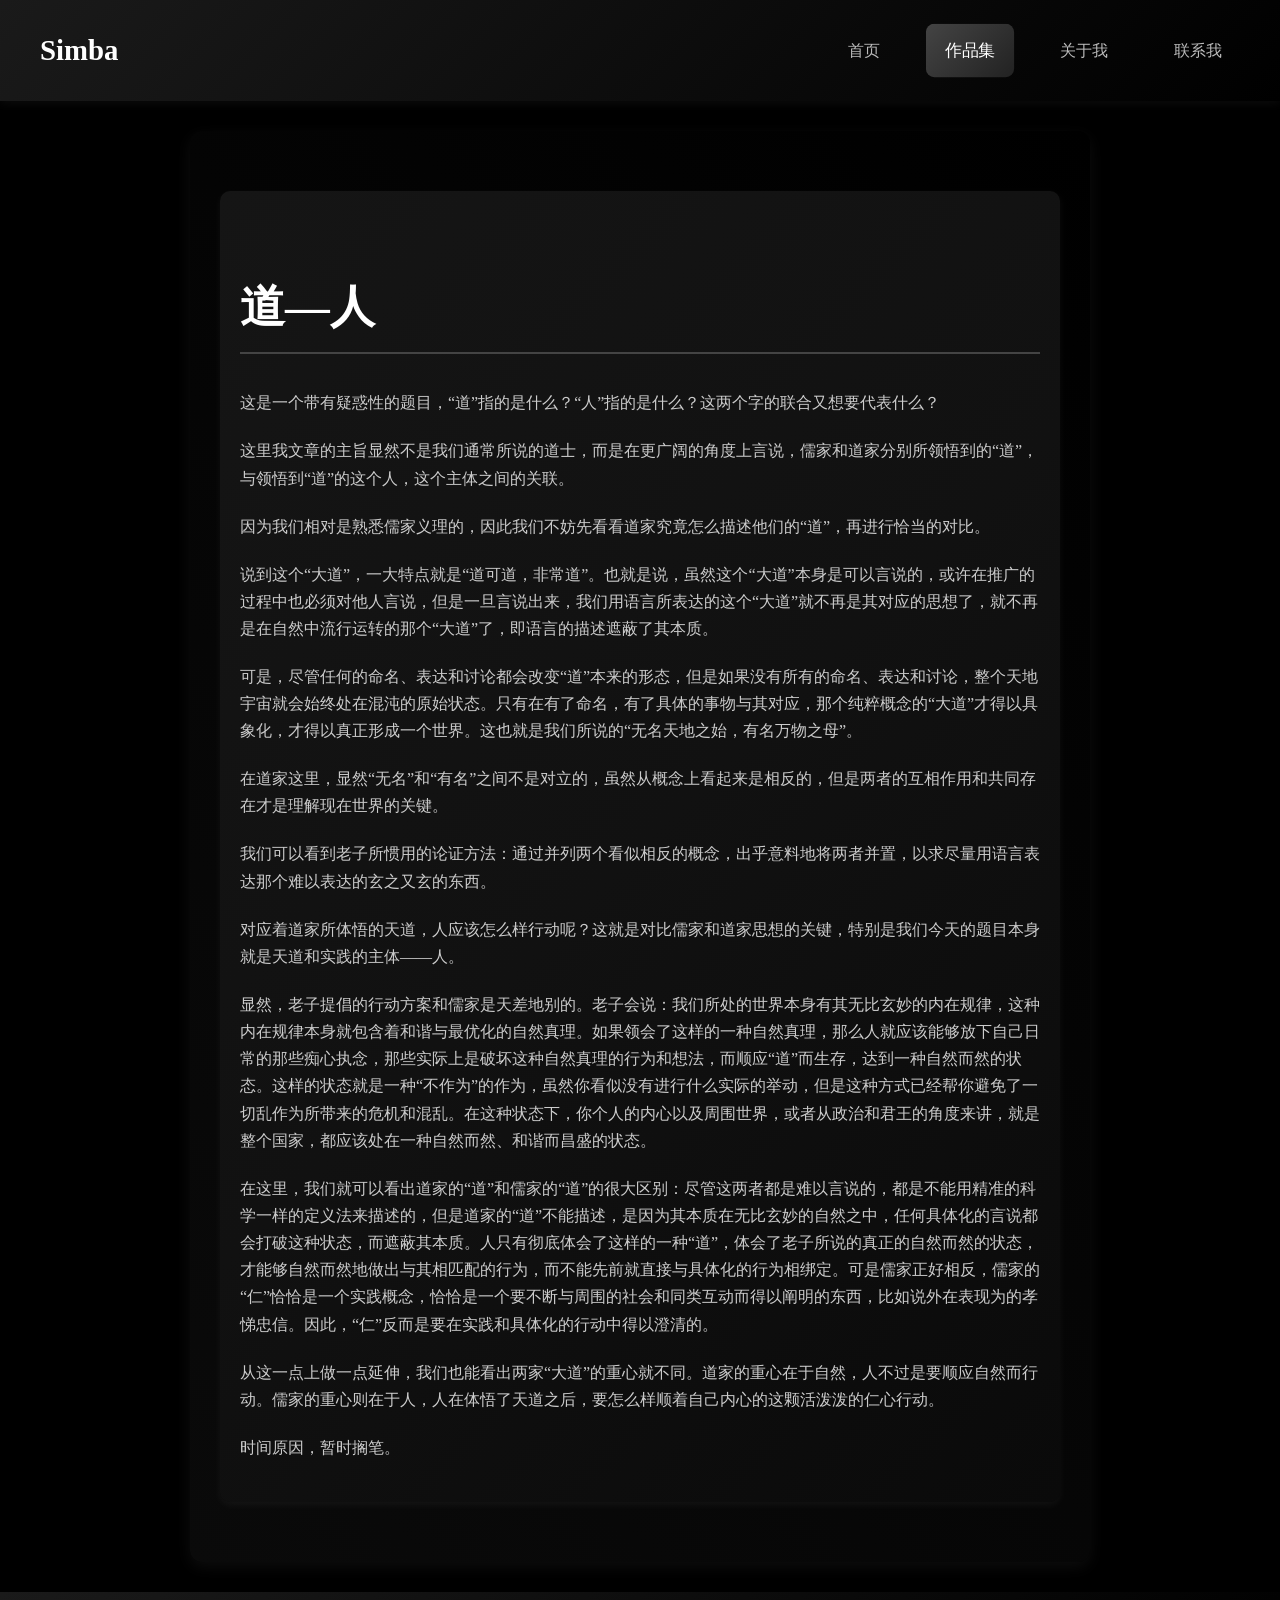
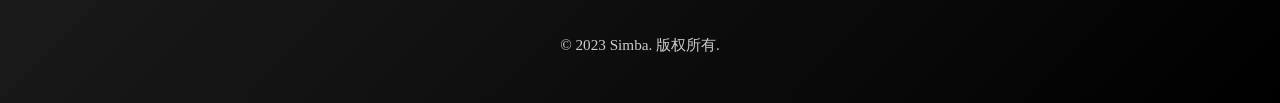
<file: article-3.html>
<!DOCTYPE html>
<html lang="zh-CN">
<head>
    <meta charset="UTF-8">
    <meta name="viewport" content="width=device-width, initial-scale=1.0">
    <title>道—人 - Simba</title>
    <link rel="stylesheet" href="style.css">
</head>
<body>
    <header>
        <nav>
            <div class="logo">Simba</div>
            <button class="hamburger" aria-label="Toggle navigation">
                <span></span>
                <span></span>
                <span></span>
            </button>
            <ul class="nav-menu">
                <li><a href="index.html">首页</a></li>
                <li><a href="portfolio.html" class="active">作品集</a></li>
                <li><a href="about.html">关于我</a></li>
                <li><a href="contact.html">联系我</a></li>
            </ul>
        </nav>
    </header>

    <main>
        <article class="article-detail">
            <h1>道—人</h1>
            <p>这是一个带有疑惑性的题目，“道”指的是什么？“人”指的是什么？这两个字的联合又想要代表什么？</p>

            <p>这里我文章的主旨显然不是我们通常所说的道士，而是在更广阔的角度上言说，儒家和道家分别所领悟到的“道”，与领悟到“道”的这个人，这个主体之间的关联。</p>

            <p>因为我们相对是熟悉儒家义理的，因此我们不妨先看看道家究竟怎么描述他们的“道”，再进行恰当的对比。</p>

            <p>说到这个“大道”，一大特点就是“道可道，非常道”。也就是说，虽然这个“大道”本身是可以言说的，或许在推广的过程中也必须对他人言说，但是一旦言说出来，我们用语言所表达的这个“大道”就不再是其对应的思想了，就不再是在自然中流行运转的那个“大道”了，即语言的描述遮蔽了其本质。</p>

            <p>可是，尽管任何的命名、表达和讨论都会改变“道”本来的形态，但是如果没有所有的命名、表达和讨论，整个天地宇宙就会始终处在混沌的原始状态。只有在有了命名，有了具体的事物与其对应，那个纯粹概念的“大道”才得以具象化，才得以真正形成一个世界。这也就是我们所说的“无名天地之始，有名万物之母”。</p>

            <p>在道家这里，显然“无名”和“有名”之间不是对立的，虽然从概念上看起来是相反的，但是两者的互相作用和共同存在才是理解现在世界的关键。</p>

            <p>我们可以看到老子所惯用的论证方法：通过并列两个看似相反的概念，出乎意料地将两者并置，以求尽量用语言表达那个难以表达的玄之又玄的东西。</p>

            <p>对应着道家所体悟的天道，人应该怎么样行动呢？这就是对比儒家和道家思想的关键，特别是我们今天的题目本身就是天道和实践的主体——人。</p>

            <p>显然，老子提倡的行动方案和儒家是天差地别的。老子会说：我们所处的世界本身有其无比玄妙的内在规律，这种内在规律本身就包含着和谐与最优化的自然真理。如果领会了这样的一种自然真理，那么人就应该能够放下自己日常的那些痴心执念，那些实际上是破坏这种自然真理的行为和想法，而顺应“道”而生存，达到一种自然而然的状态。这样的状态就是一种“不作为”的作为，虽然你看似没有进行什么实际的举动，但是这种方式已经帮你避免了一切乱作为所带来的危机和混乱。在这种状态下，你个人的内心以及周围世界，或者从政治和君王的角度来讲，就是整个国家，都应该处在一种自然而然、和谐而昌盛的状态。</p>

            <p>在这里，我们就可以看出道家的“道”和儒家的“道”的很大区别：尽管这两者都是难以言说的，都是不能用精准的科学一样的定义法来描述的，但是道家的“道”不能描述，是因为其本质在无比玄妙的自然之中，任何具体化的言说都会打破这种状态，而遮蔽其本质。人只有彻底体会了这样的一种“道”，体会了老子所说的真正的自然而然的状态，才能够自然而然地做出与其相匹配的行为，而不能先前就直接与具体化的行为相绑定。可是儒家正好相反，儒家的“仁”恰恰是一个实践概念，恰恰是一个要不断与周围的社会和同类互动而得以阐明的东西，比如说外在表现为的孝悌忠信。因此，“仁”反而是要在实践和具体化的行动中得以澄清的。</p>

            <p>从这一点上做一点延伸，我们也能看出两家“大道”的重心就不同。道家的重心在于自然，人不过是要顺应自然而行动。儒家的重心则在于人，人在体悟了天道之后，要怎么样顺着自己内心的这颗活泼泼的仁心行动。</p>

            <p>时间原因，暂时搁笔。</p>

        </article>
    </main>

    <footer>
        <p>&copy; 2023 Simba. 版权所有.</p>
    </footer>
    <script src="script.js"></script>
    <script>
        // 汉堡菜单逻辑
        const hamburger = document.querySelector('.hamburger');
        const navMenu = document.querySelector('.nav-menu');

        hamburger.addEventListener('click', () => {
            navMenu.classList.toggle('active');
            hamburger.classList.toggle('active');
        });

        // 导航高亮
        const navLinks = document.querySelectorAll('nav ul li a');
        navLinks.forEach(link => {
            link.addEventListener('click', (e) => {
                navLinks.forEach(l => l.classList.remove('active'));
                e.target.classList.add('active');
                if (window.innerWidth <= 768) {
                    navMenu.classList.remove('active');
                    hamburger.classList.remove('active');
                }
            });
        });
    </script>
</body>
</html>
</file>
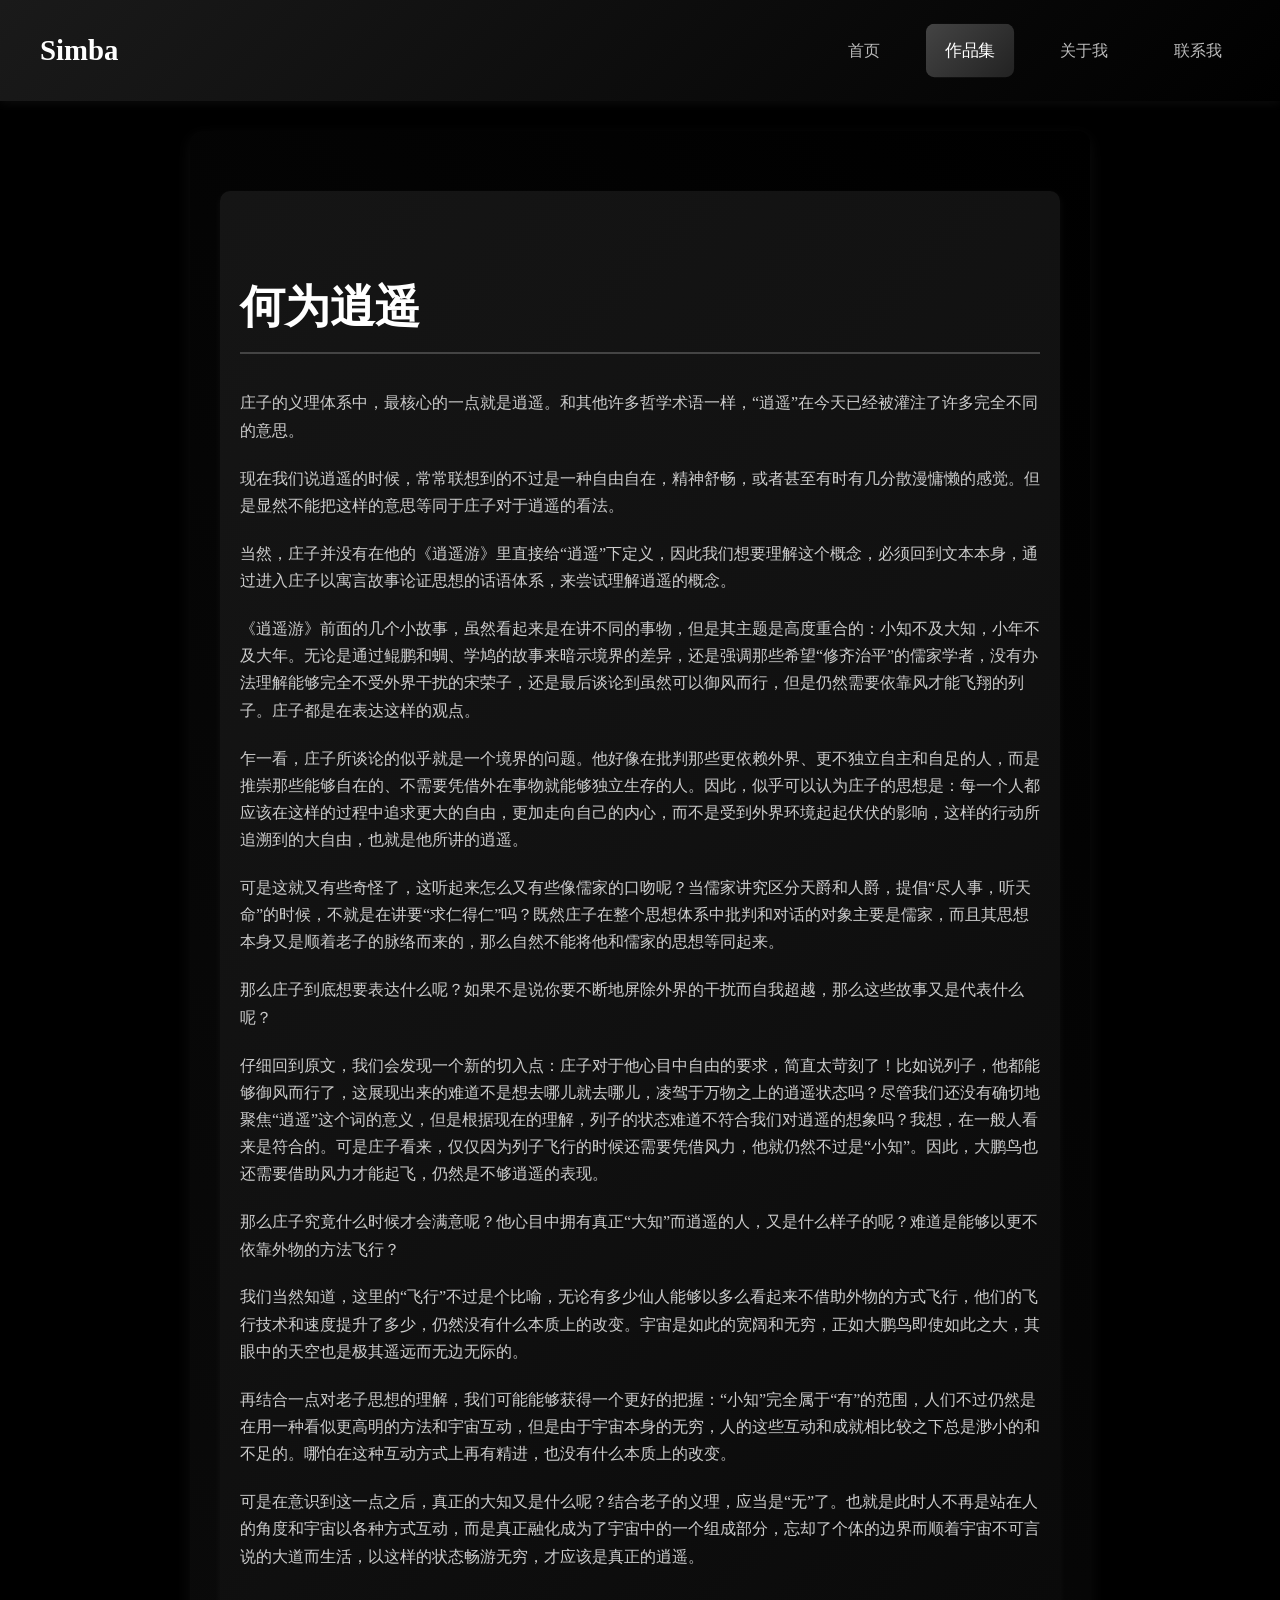
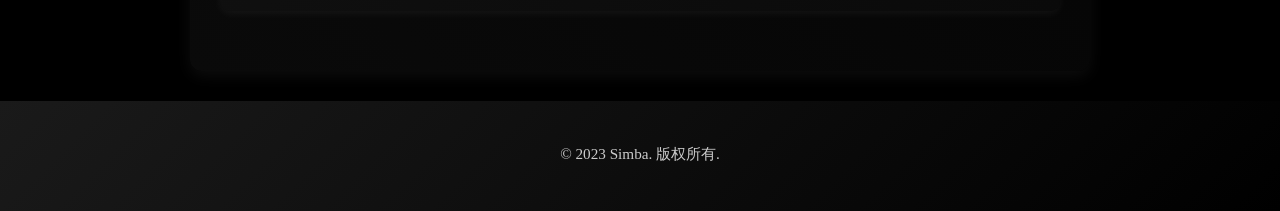
<file: article-4.html>
<!DOCTYPE html>
<html lang="zh-CN">
<head>
    <meta charset="UTF-8">
    <meta name="viewport" content="width=device-width, initial-scale=1.0">
    <title>何为逍遥 - Simba</title>
    <link rel="stylesheet" href="style.css">
</head>
<body>
    <header>
        <nav>
            <div class="logo">Simba</div>
            <button class="hamburger" aria-label="Toggle navigation">
                <span></span>
                <span></span>
                <span></span>
            </button>
            <ul class="nav-menu">
                <li><a href="index.html">首页</a></li>
                <li><a href="portfolio.html" class="active">作品集</a></li>
                <li><a href="about.html">关于我</a></li>
                <li><a href="contact.html">联系我</a></li>
            </ul>
        </nav>
    </header>

    <main>
        <article class="article-detail">
            <h1>何为逍遥</h1>
            <p>庄子的义理体系中，最核心的一点就是逍遥。和其他许多哲学术语一样，“逍遥”在今天已经被灌注了许多完全不同的意思。</p>

            <p>现在我们说逍遥的时候，常常联想到的不过是一种自由自在，精神舒畅，或者甚至有时有几分散漫慵懒的感觉。但是显然不能把这样的意思等同于庄子对于逍遥的看法。</p>

            <p>当然，庄子并没有在他的《逍遥游》里直接给“逍遥”下定义，因此我们想要理解这个概念，必须回到文本本身，通过进入庄子以寓言故事论证思想的话语体系，来尝试理解逍遥的概念。</p>

            <p>《逍遥游》前面的几个小故事，虽然看起来是在讲不同的事物，但是其主题是高度重合的：小知不及大知，小年不及大年。无论是通过鲲鹏和蜩、学鸠的故事来暗示境界的差异，还是强调那些希望“修齐治平”的儒家学者，没有办法理解能够完全不受外界干扰的宋荣子，还是最后谈论到虽然可以御风而行，但是仍然需要依靠风才能飞翔的列子。庄子都是在表达这样的观点。</p>

            <p>乍一看，庄子所谈论的似乎就是一个境界的问题。他好像在批判那些更依赖外界、更不独立自主和自足的人，而是推崇那些能够自在的、不需要凭借外在事物就能够独立生存的人。因此，似乎可以认为庄子的思想是：每一个人都应该在这样的过程中追求更大的自由，更加走向自己的内心，而不是受到外界环境起起伏伏的影响，这样的行动所追溯到的大自由，也就是他所讲的逍遥。</p>

            <p>可是这就又有些奇怪了，这听起来怎么又有些像儒家的口吻呢？当儒家讲究区分天爵和人爵，提倡“尽人事，听天命”的时候，不就是在讲要“求仁得仁”吗？既然庄子在整个思想体系中批判和对话的对象主要是儒家，而且其思想本身又是顺着老子的脉络而来的，那么自然不能将他和儒家的思想等同起来。</p>

            <p>那么庄子到底想要表达什么呢？如果不是说你要不断地屏除外界的干扰而自我超越，那么这些故事又是代表什么呢？</p>

            <p>仔细回到原文，我们会发现一个新的切入点：庄子对于他心目中自由的要求，简直太苛刻了！比如说列子，他都能够御风而行了，这展现出来的难道不是想去哪儿就去哪儿，凌驾于万物之上的逍遥状态吗？尽管我们还没有确切地聚焦“逍遥”这个词的意义，但是根据现在的理解，列子的状态难道不符合我们对逍遥的想象吗？我想，在一般人看来是符合的。可是庄子看来，仅仅因为列子飞行的时候还需要凭借风力，他就仍然不过是“小知”。因此，大鹏鸟也还需要借助风力才能起飞，仍然是不够逍遥的表现。</p>

            <p>那么庄子究竟什么时候才会满意呢？他心目中拥有真正“大知”而逍遥的人，又是什么样子的呢？难道是能够以更不依靠外物的方法飞行？</p>

            <p>我们当然知道，这里的“飞行”不过是个比喻，无论有多少仙人能够以多么看起来不借助外物的方式飞行，他们的飞行技术和速度提升了多少，仍然没有什么本质上的改变。宇宙是如此的宽阔和无穷，正如大鹏鸟即使如此之大，其眼中的天空也是极其遥远而无边无际的。</p>

            <p>再结合一点对老子思想的理解，我们可能能够获得一个更好的把握：“小知”完全属于“有”的范围，人们不过仍然是在用一种看似更高明的方法和宇宙互动，但是由于宇宙本身的无穷，人的这些互动和成就相比较之下总是渺小的和不足的。哪怕在这种互动方式上再有精进，也没有什么本质上的改变。</p>

            <p>可是在意识到这一点之后，真正的大知又是什么呢？结合老子的义理，应当是“无”了。也就是此时人不再是站在人的角度和宇宙以各种方式互动，而是真正融化成为了宇宙中的一个组成部分，忘却了个体的边界而顺着宇宙不可言说的大道而生活，以这样的状态畅游无穷，才应该是真正的逍遥。</p>

        </article>
    </main>

    <footer>
        <p>&copy; 2023 Simba. 版权所有.</p>
    </footer>
    <script src="script.js"></script>
    <script>
        // 汉堡菜单逻辑
        const hamburger = document.querySelector('.hamburger');
        const navMenu = document.querySelector('.nav-menu');

        hamburger.addEventListener('click', () => {
            navMenu.classList.toggle('active');
            hamburger.classList.toggle('active');
        });

        // 导航高亮
        const navLinks = document.querySelectorAll('nav ul li a');
        navLinks.forEach(link => {
            link.addEventListener('click', (e) => {
                navLinks.forEach(l => l.classList.remove('active'));
                e.target.classList.add('active');
                if (window.innerWidth <= 768) {
                    navMenu.classList.remove('active');
                    hamburger.classList.remove('active');
                }
            });
        });
    </script>
</body>
</html>
</file>
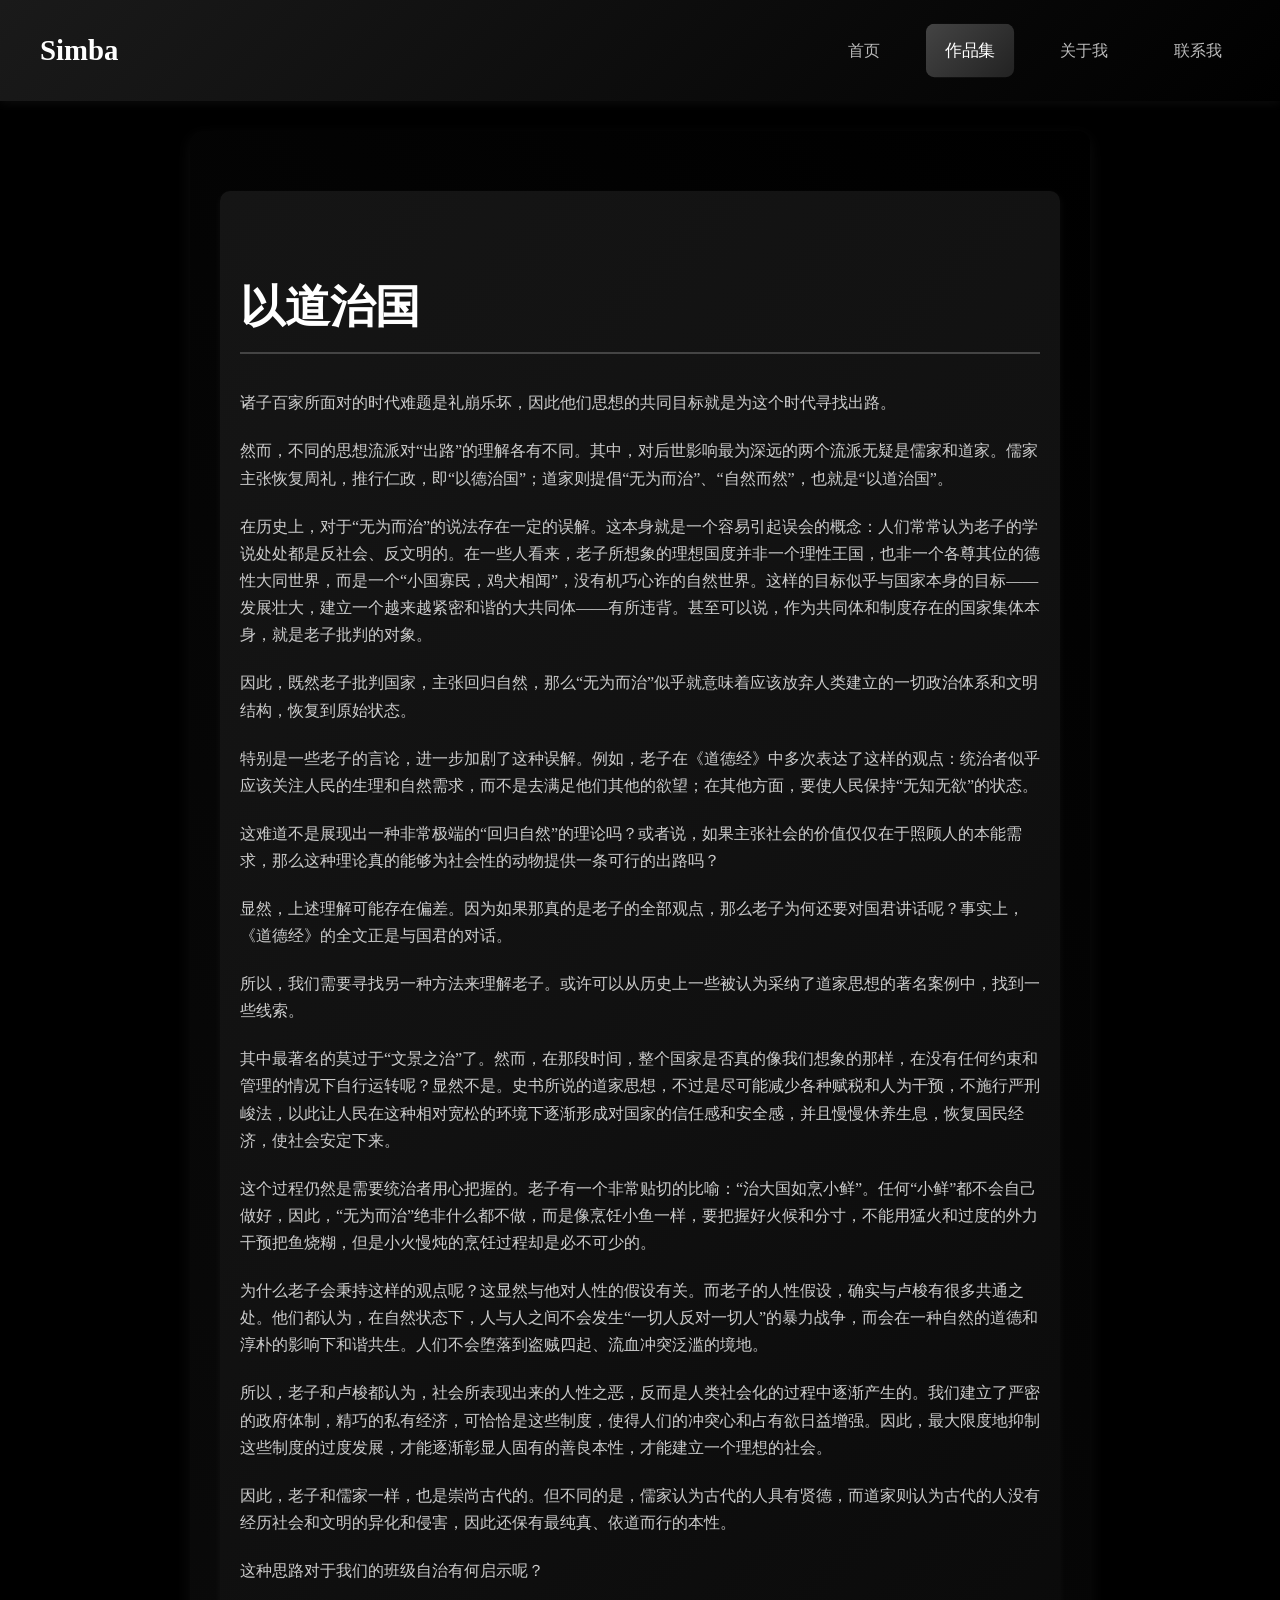
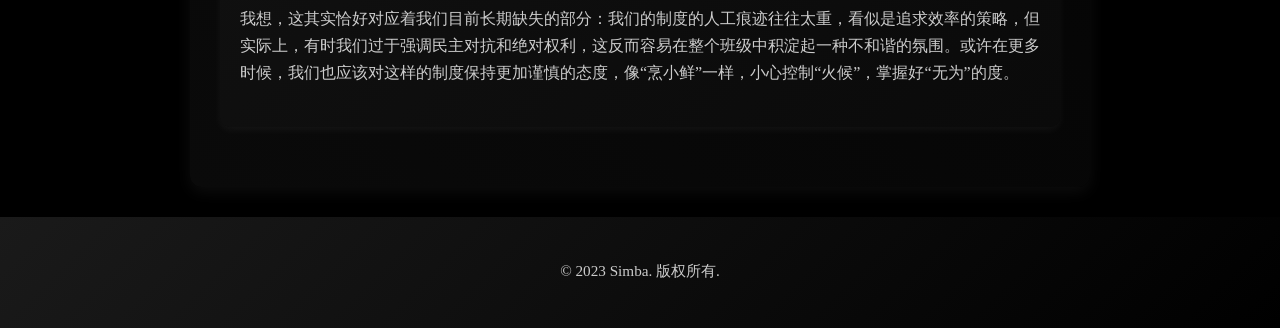
<file: article-5.html>
<!DOCTYPE html>
<html lang="zh-CN">
<head>
    <meta charset="UTF-8">
    <meta name="viewport" content="width=device-width, initial-scale=1.0">
    <title>以道治国 - Simba</title>
    <link rel="stylesheet" href="style.css">
</head>
<body>
    <header>
        <nav>
            <div class="logo">Simba</div>
            <button class="hamburger" aria-label="Toggle navigation">
                <span></span>
                <span></span>
                <span></span>
            </button>
            <ul class="nav-menu">
                <li><a href="index.html">首页</a></li>
                <li><a href="portfolio.html" class="active">作品集</a></li>
                <li><a href="about.html">关于我</a></li>
                <li><a href="contact.html">联系我</a></li>
            </ul>
        </nav>
    </header>

    <main>
        <article class="article-detail">
            <h1>以道治国</h1>
            <p>诸子百家所面对的时代难题是礼崩乐坏，因此他们思想的共同目标就是为这个时代寻找出路。</p>

            <p>然而，不同的思想流派对“出路”的理解各有不同。其中，对后世影响最为深远的两个流派无疑是儒家和道家。儒家主张恢复周礼，推行仁政，即“以德治国”；道家则提倡“无为而治”、“自然而然”，也就是“以道治国”。</p>

            <p>在历史上，对于“无为而治”的说法存在一定的误解。这本身就是一个容易引起误会的概念：人们常常认为老子的学说处处都是反社会、反文明的。在一些人看来，老子所想象的理想国度并非一个理性王国，也非一个各尊其位的德性大同世界，而是一个“小国寡民，鸡犬相闻”，没有机巧心诈的自然世界。这样的目标似乎与国家本身的目标——发展壮大，建立一个越来越紧密和谐的大共同体——有所违背。甚至可以说，作为共同体和制度存在的国家集体本身，就是老子批判的对象。</p>

            <p>因此，既然老子批判国家，主张回归自然，那么“无为而治”似乎就意味着应该放弃人类建立的一切政治体系和文明结构，恢复到原始状态。</p>

            <p>特别是一些老子的言论，进一步加剧了这种误解。例如，老子在《道德经》中多次表达了这样的观点：统治者似乎应该关注人民的生理和自然需求，而不是去满足他们其他的欲望；在其他方面，要使人民保持“无知无欲”的状态。</p>

            <p>这难道不是展现出一种非常极端的“回归自然”的理论吗？或者说，如果主张社会的价值仅仅在于照顾人的本能需求，那么这种理论真的能够为社会性的动物提供一条可行的出路吗？</p>

            <p>显然，上述理解可能存在偏差。因为如果那真的是老子的全部观点，那么老子为何还要对国君讲话呢？事实上，《道德经》的全文正是与国君的对话。</p>

            <p>所以，我们需要寻找另一种方法来理解老子。或许可以从历史上一些被认为采纳了道家思想的著名案例中，找到一些线索。</p>

            <p>其中最著名的莫过于“文景之治”了。然而，在那段时间，整个国家是否真的像我们想象的那样，在没有任何约束和管理的情况下自行运转呢？显然不是。史书所说的道家思想，不过是尽可能减少各种赋税和人为干预，不施行严刑峻法，以此让人民在这种相对宽松的环境下逐渐形成对国家的信任感和安全感，并且慢慢休养生息，恢复国民经济，使社会安定下来。</p>

            <p>这个过程仍然是需要统治者用心把握的。老子有一个非常贴切的比喻：“治大国如烹小鲜”。任何“小鲜”都不会自己做好，因此，“无为而治”绝非什么都不做，而是像烹饪小鱼一样，要把握好火候和分寸，不能用猛火和过度的外力干预把鱼烧糊，但是小火慢炖的烹饪过程却是必不可少的。</p>

            <p>为什么老子会秉持这样的观点呢？这显然与他对人性的假设有关。而老子的人性假设，确实与卢梭有很多共通之处。他们都认为，在自然状态下，人与人之间不会发生“一切人反对一切人”的暴力战争，而会在一种自然的道德和淳朴的影响下和谐共生。人们不会堕落到盗贼四起、流血冲突泛滥的境地。</p>

            <p>所以，老子和卢梭都认为，社会所表现出来的人性之恶，反而是人类社会化的过程中逐渐产生的。我们建立了严密的政府体制，精巧的私有经济，可恰恰是这些制度，使得人们的冲突心和占有欲日益增强。因此，最大限度地抑制这些制度的过度发展，才能逐渐彰显人固有的善良本性，才能建立一个理想的社会。</p>

            <p>因此，老子和儒家一样，也是崇尚古代的。但不同的是，儒家认为古代的人具有贤德，而道家则认为古代的人没有经历社会和文明的异化和侵害，因此还保有最纯真、依道而行的本性。</p>

            <p>这种思路对于我们的班级自治有何启示呢？</p>

            <p>我想，这其实恰好对应着我们目前长期缺失的部分：我们的制度的人工痕迹往往太重，看似是追求效率的策略，但实际上，有时我们过于强调民主对抗和绝对权利，这反而容易在整个班级中积淀起一种不和谐的氛围。或许在更多时候，我们也应该对这样的制度保持更加谨慎的态度，像“烹小鲜”一样，小心控制“火候”，掌握好“无为”的度。</p>

        </article>
    </main>

    <footer>
        <p>&copy; 2023 Simba. 版权所有.</p>
    </footer>
    <script src="script.js"></script>
    <script>
        // 汉堡菜单逻辑
        const hamburger = document.querySelector('.hamburger');
        const navMenu = document.querySelector('.nav-menu');

        hamburger.addEventListener('click', () => {
            navMenu.classList.toggle('active');
            hamburger.classList.toggle('active');
        });

        // 导航高亮
        const navLinks = document.querySelectorAll('nav ul li a');
        navLinks.forEach(link => {
            link.addEventListener('click', (e) => {
                navLinks.forEach(l => l.classList.remove('active'));
                e.target.classList.add('active');
                if (window.innerWidth <= 768) {
                    navMenu.classList.remove('active');
                    hamburger.classList.remove('active');
                }
            });
        });
    </script>
</body>
</html>
</file>
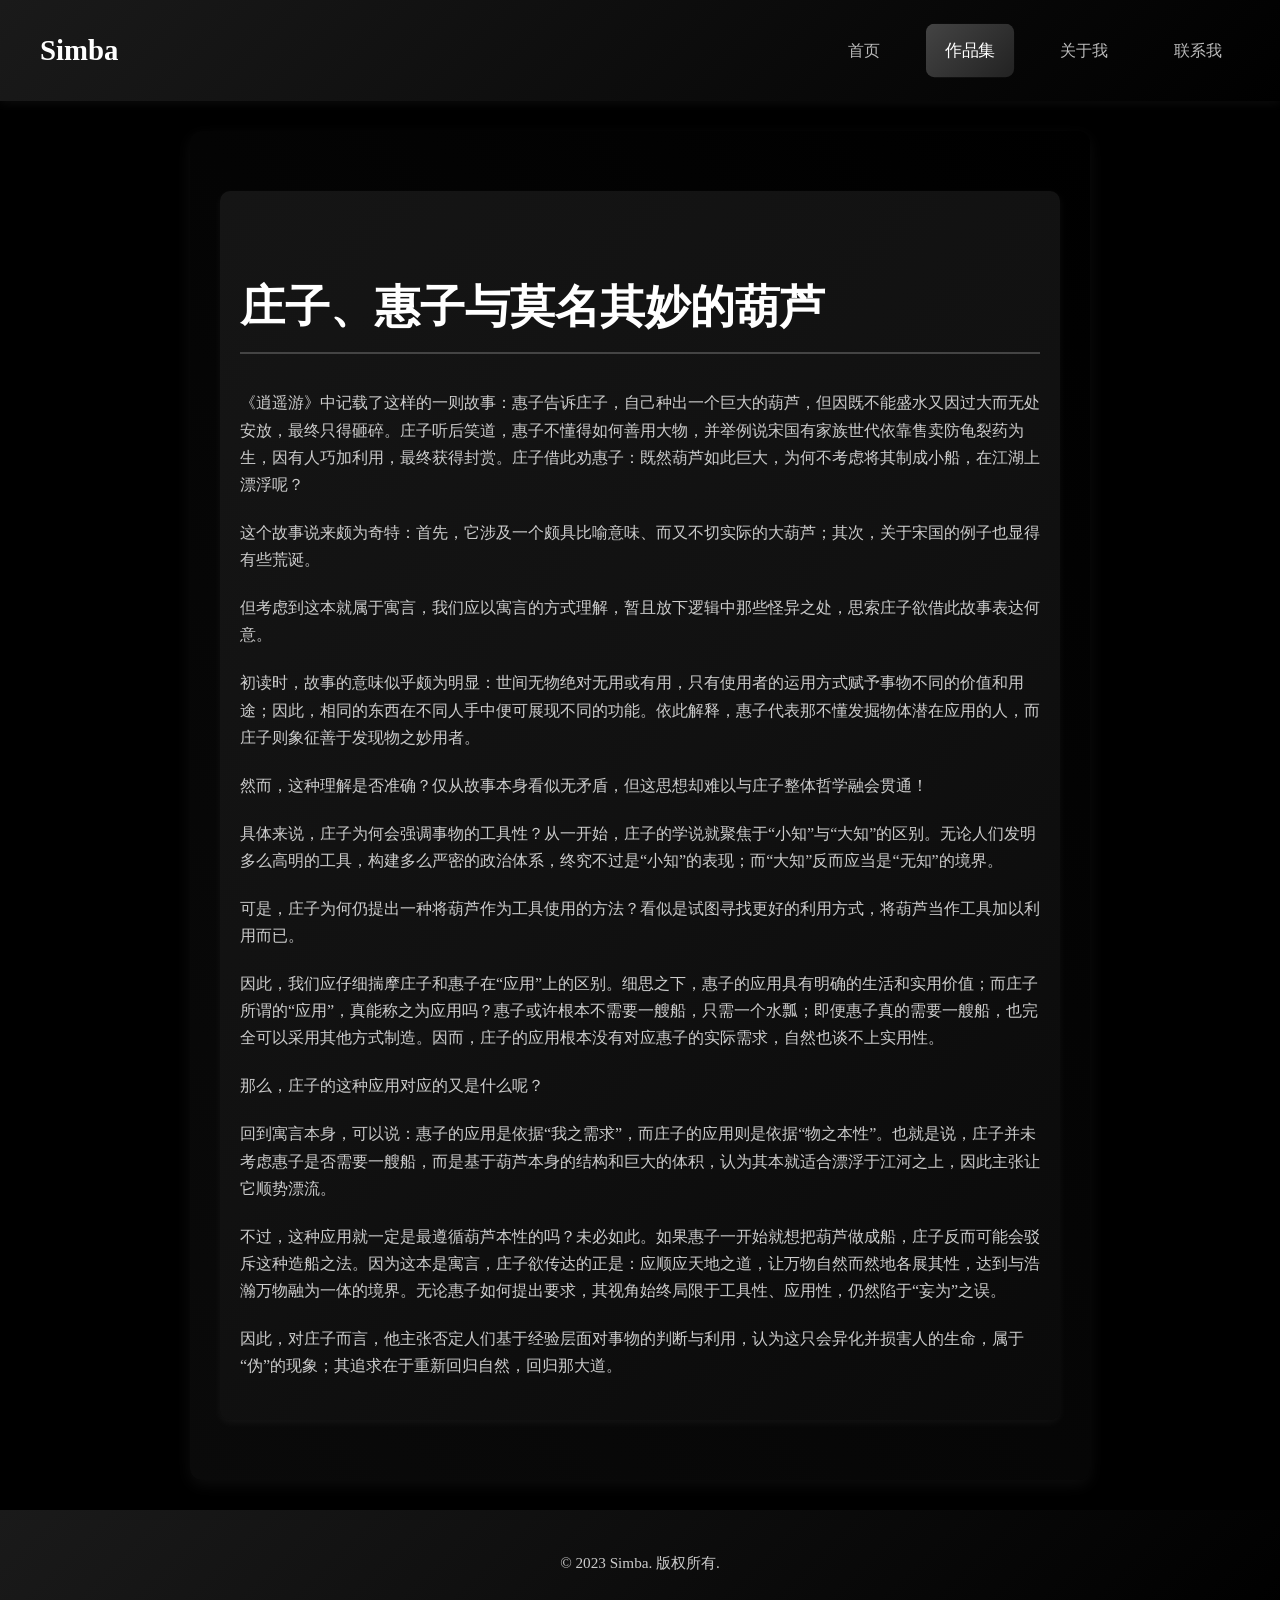
<file: article-6.html>
<!DOCTYPE html>
<html lang="zh-CN">
<head>
    <meta charset="UTF-8">
    <meta name="viewport" content="width=device-width, initial-scale=1.0">
    <title>庄子、惠子与莫名其妙的葫芦 - Simba</title>
    <link rel="stylesheet" href="style.css">
</head>
<body>
    <header>
        <nav>
            <div class="logo">Simba</div>
            <button class="hamburger" aria-label="Toggle navigation">
                <span></span>
                <span></span>
                <span></span>
            </button>
            <ul class="nav-menu">
                <li><a href="index.html">首页</a></li>
                <li><a href="portfolio.html" class="active">作品集</a></li>
                <li><a href="about.html">关于我</a></li>
                <li><a href="contact.html">联系我</a></li>
            </ul>
        </nav>
    </header>

    <main>
        <article class="article-detail">
            <h1>庄子、惠子与莫名其妙的葫芦</h1>
            <p>《逍遥游》中记载了这样的一则故事：惠子告诉庄子，自己种出一个巨大的葫芦，但因既不能盛水又因过大而无处安放，最终只得砸碎。庄子听后笑道，惠子不懂得如何善用大物，并举例说宋国有家族世代依靠售卖防龟裂药为生，因有人巧加利用，最终获得封赏。庄子借此劝惠子：既然葫芦如此巨大，为何不考虑将其制成小船，在江湖上漂浮呢？</p>

            <p>这个故事说来颇为奇特：首先，它涉及一个颇具比喻意味、而又不切实际的大葫芦；其次，关于宋国的例子也显得有些荒诞。</p>

            <p>但考虑到这本就属于寓言，我们应以寓言的方式理解，暂且放下逻辑中那些怪异之处，思索庄子欲借此故事表达何意。</p>

            <p>初读时，故事的意味似乎颇为明显：世间无物绝对无用或有用，只有使用者的运用方式赋予事物不同的价值和用途；因此，相同的东西在不同人手中便可展现不同的功能。依此解释，惠子代表那不懂发掘物体潜在应用的人，而庄子则象征善于发现物之妙用者。</p>

            <p>然而，这种理解是否准确？仅从故事本身看似无矛盾，但这思想却难以与庄子整体哲学融会贯通！</p>

            <p>具体来说，庄子为何会强调事物的工具性？从一开始，庄子的学说就聚焦于“小知”与“大知”的区别。无论人们发明多么高明的工具，构建多么严密的政治体系，终究不过是“小知”的表现；而“大知”反而应当是“无知”的境界。</p>

            <p>可是，庄子为何仍提出一种将葫芦作为工具使用的方法？看似是试图寻找更好的利用方式，将葫芦当作工具加以利用而已。</p>

            <p>因此，我们应仔细揣摩庄子和惠子在“应用”上的区别。细思之下，惠子的应用具有明确的生活和实用价值；而庄子所谓的“应用”，真能称之为应用吗？惠子或许根本不需要一艘船，只需一个水瓢；即便惠子真的需要一艘船，也完全可以采用其他方式制造。因而，庄子的应用根本没有对应惠子的实际需求，自然也谈不上实用性。</p>

            <p>那么，庄子的这种应用对应的又是什么呢？</p>

            <p>回到寓言本身，可以说：惠子的应用是依据“我之需求”，而庄子的应用则是依据“物之本性”。也就是说，庄子并未考虑惠子是否需要一艘船，而是基于葫芦本身的结构和巨大的体积，认为其本就适合漂浮于江河之上，因此主张让它顺势漂流。</p>

            <p>不过，这种应用就一定是最遵循葫芦本性的吗？未必如此。如果惠子一开始就想把葫芦做成船，庄子反而可能会驳斥这种造船之法。因为这本是寓言，庄子欲传达的正是：应顺应天地之道，让万物自然而然地各展其性，达到与浩瀚万物融为一体的境界。无论惠子如何提出要求，其视角始终局限于工具性、应用性，仍然陷于“妄为”之误。</p>

            <p>因此，对庄子而言，他主张否定人们基于经验层面对事物的判断与利用，认为这只会异化并损害人的生命，属于“伪”的现象；其追求在于重新回归自然，回归那大道。</p>

        </article>
    </main>

    <footer>
        <p>&copy; 2023 Simba. 版权所有.</p>
    </footer>
    <script src="script.js"></script>
    <script>
        // 汉堡菜单逻辑
        const hamburger = document.querySelector('.hamburger');
        const navMenu = document.querySelector('.nav-menu');

        hamburger.addEventListener('click', () => {
            navMenu.classList.toggle('active');
            hamburger.classList.toggle('active');
        });

        // 导航高亮
        const navLinks = document.querySelectorAll('nav ul li a');
        navLinks.forEach(link => {
            link.addEventListener('click', (e) => {
                navLinks.forEach(l => l.classList.remove('active'));
                e.target.classList.add('active');
                if (window.innerWidth <= 768) {
                    navMenu.classList.remove('active');
                    hamburger.classList.remove('active');
                }
            });
        });
    </script>
</body>
</html>
</file>
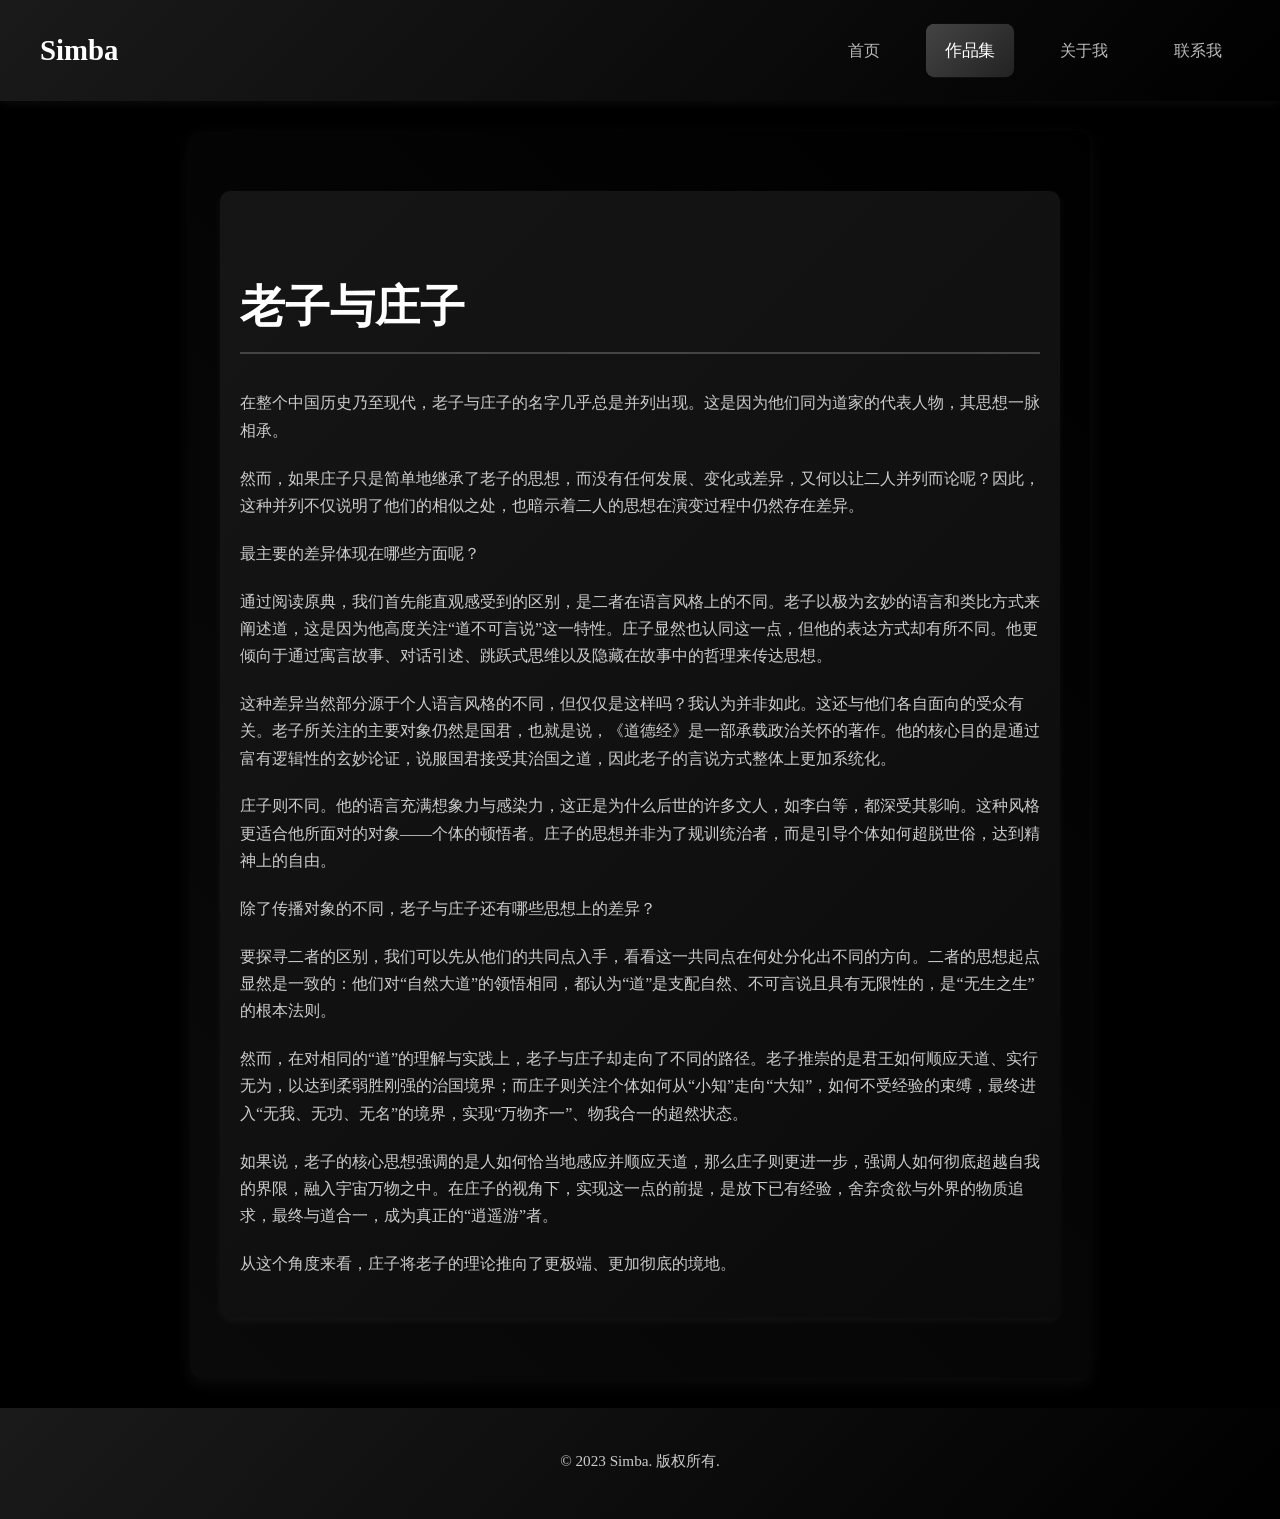
<file: article-7.html>
<!DOCTYPE html>
<html lang="zh-CN">
<head>
    <meta charset="UTF-8">
    <meta name="viewport" content="width=device-width, initial-scale=1.0">
    <title>老子与庄子 - Simba</title>
    <link rel="stylesheet" href="style.css">
</head>
<body>
    <header>
        <nav>
            <div class="logo">Simba</div>
            <button class="hamburger" aria-label="Toggle navigation">
                <span></span>
                <span></span>
                <span></span>
            </button>
            <ul class="nav-menu">
                <li><a href="index.html">首页</a></li>
                <li><a href="portfolio.html" class="active">作品集</a></li>
                <li><a href="about.html">关于我</a></li>
                <li><a href="contact.html">联系我</a></li>
            </ul>
        </nav>
    </header>

    <main>
        <article class="article-detail">
            <h1>老子与庄子</h1>
            <p>在整个中国历史乃至现代，老子与庄子的名字几乎总是并列出现。这是因为他们同为道家的代表人物，其思想一脉相承。</p>

            <p>然而，如果庄子只是简单地继承了老子的思想，而没有任何发展、变化或差异，又何以让二人并列而论呢？因此，这种并列不仅说明了他们的相似之处，也暗示着二人的思想在演变过程中仍然存在差异。</p>

            <p>最主要的差异体现在哪些方面呢？</p>

            <p>通过阅读原典，我们首先能直观感受到的区别，是二者在语言风格上的不同。老子以极为玄妙的语言和类比方式来阐述道，这是因为他高度关注“道不可言说”这一特性。庄子显然也认同这一点，但他的表达方式却有所不同。他更倾向于通过寓言故事、对话引述、跳跃式思维以及隐藏在故事中的哲理来传达思想。</p>

            <p>这种差异当然部分源于个人语言风格的不同，但仅仅是这样吗？我认为并非如此。这还与他们各自面向的受众有关。老子所关注的主要对象仍然是国君，也就是说，《道德经》是一部承载政治关怀的著作。他的核心目的是通过富有逻辑性的玄妙论证，说服国君接受其治国之道，因此老子的言说方式整体上更加系统化。</p>

            <p>庄子则不同。他的语言充满想象力与感染力，这正是为什么后世的许多文人，如李白等，都深受其影响。这种风格更适合他所面对的对象——个体的顿悟者。庄子的思想并非为了规训统治者，而是引导个体如何超脱世俗，达到精神上的自由。</p>

            <p>除了传播对象的不同，老子与庄子还有哪些思想上的差异？</p>

            <p>要探寻二者的区别，我们可以先从他们的共同点入手，看看这一共同点在何处分化出不同的方向。二者的思想起点显然是一致的：他们对“自然大道”的领悟相同，都认为“道”是支配自然、不可言说且具有无限性的，是“无生之生”的根本法则。</p>

            <p>然而，在对相同的“道”的理解与实践上，老子与庄子却走向了不同的路径。老子推崇的是君王如何顺应天道、实行无为，以达到柔弱胜刚强的治国境界；而庄子则关注个体如何从“小知”走向“大知”，如何不受经验的束缚，最终进入“无我、无功、无名”的境界，实现“万物齐一”、物我合一的超然状态。</p>

            <p>如果说，老子的核心思想强调的是人如何恰当地感应并顺应天道，那么庄子则更进一步，强调人如何彻底超越自我的界限，融入宇宙万物之中。在庄子的视角下，实现这一点的前提，是放下已有经验，舍弃贪欲与外界的物质追求，最终与道合一，成为真正的“逍遥游”者。</p>

            <p>从这个角度来看，庄子将老子的理论推向了更极端、更加彻底的境地。</p>

        </article>
    </main>

    <footer>
        <p>&copy; 2023 Simba. 版权所有.</p>
    </footer>
    <script src="script.js"></script>
    <script>
        // 汉堡菜单逻辑
        const hamburger = document.querySelector('.hamburger');
        const navMenu = document.querySelector('.nav-menu');

        hamburger.addEventListener('click', () => {
            navMenu.classList.toggle('active');
            hamburger.classList.toggle('active');
        });

        // 导航高亮
        const navLinks = document.querySelectorAll('nav ul li a');
        navLinks.forEach(link => {
            link.addEventListener('click', (e) => {
                navLinks.forEach(l => l.classList.remove('active'));
                e.target.classList.add('active');
                if (window.innerWidth <= 768) {
                    navMenu.classList.remove('active');
                    hamburger.classList.remove('active');
                }
            });
        });
    </script>
</body>
</html>
</file>
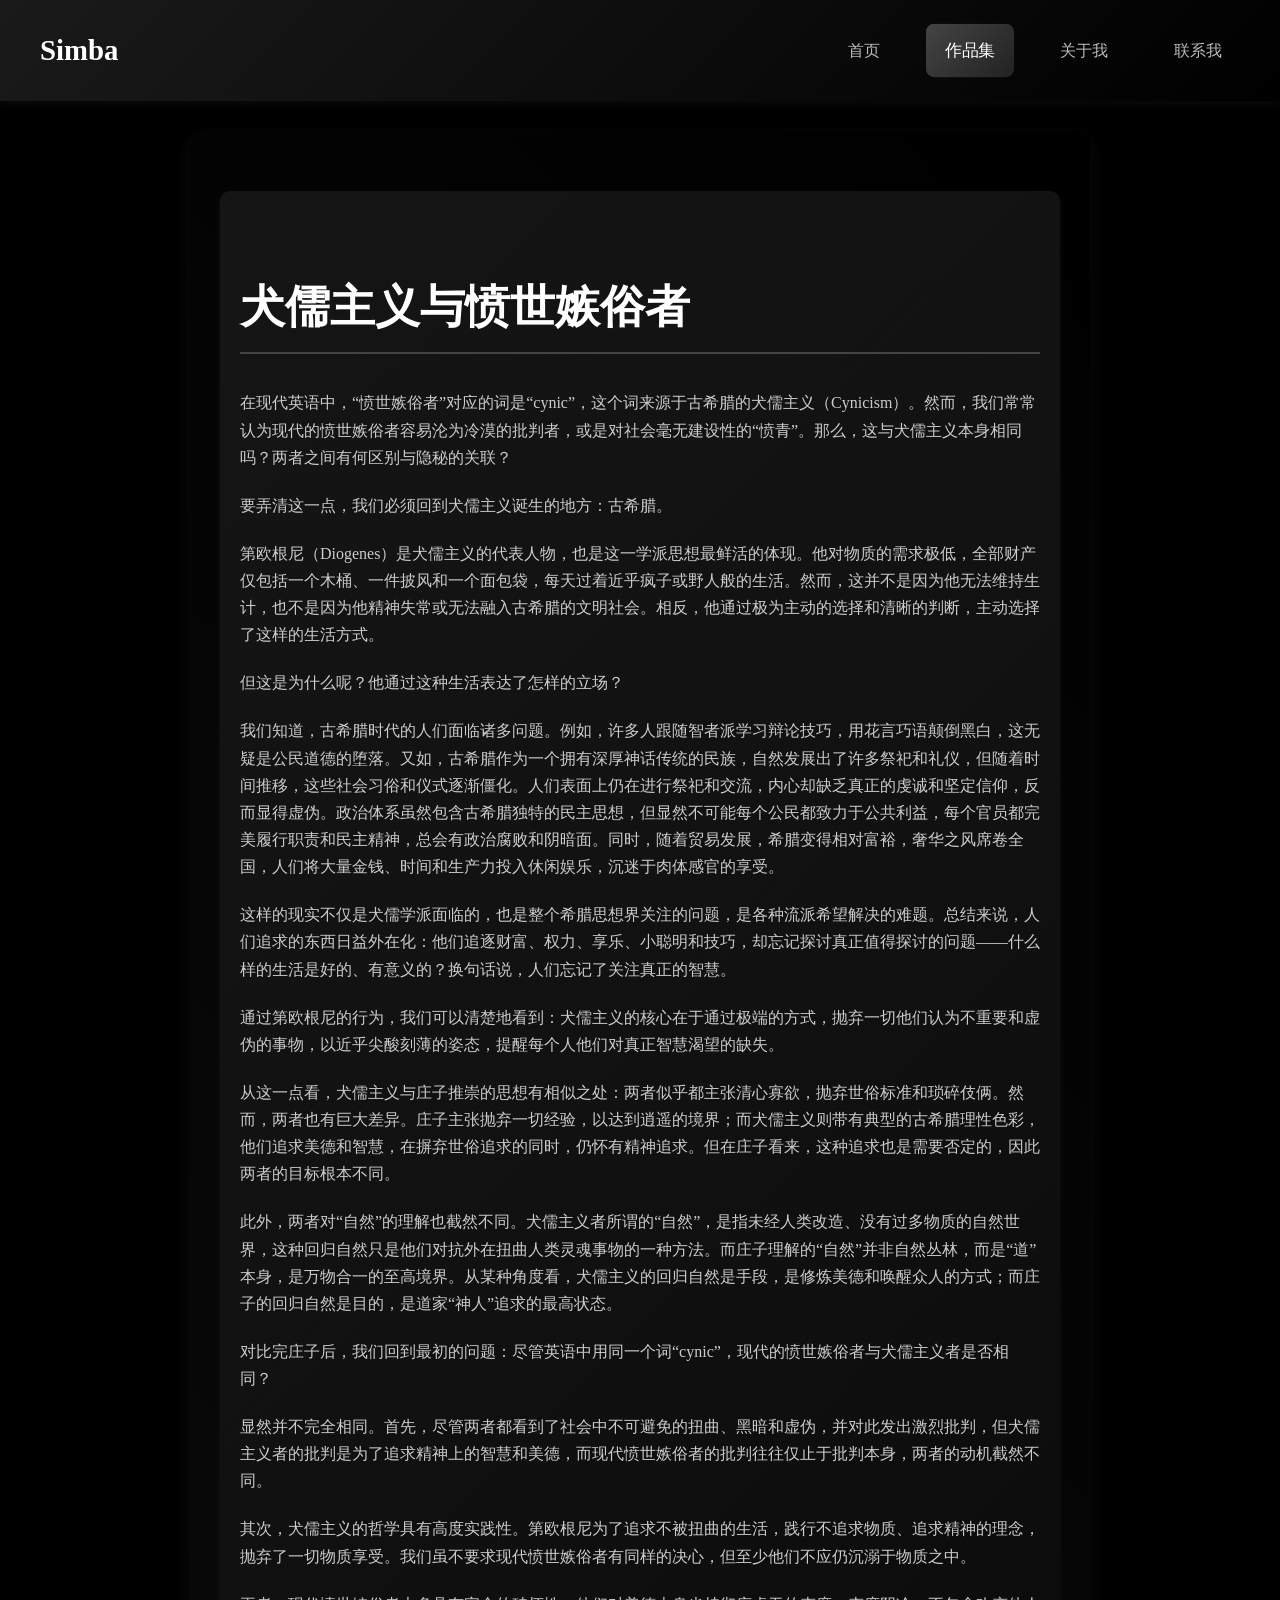
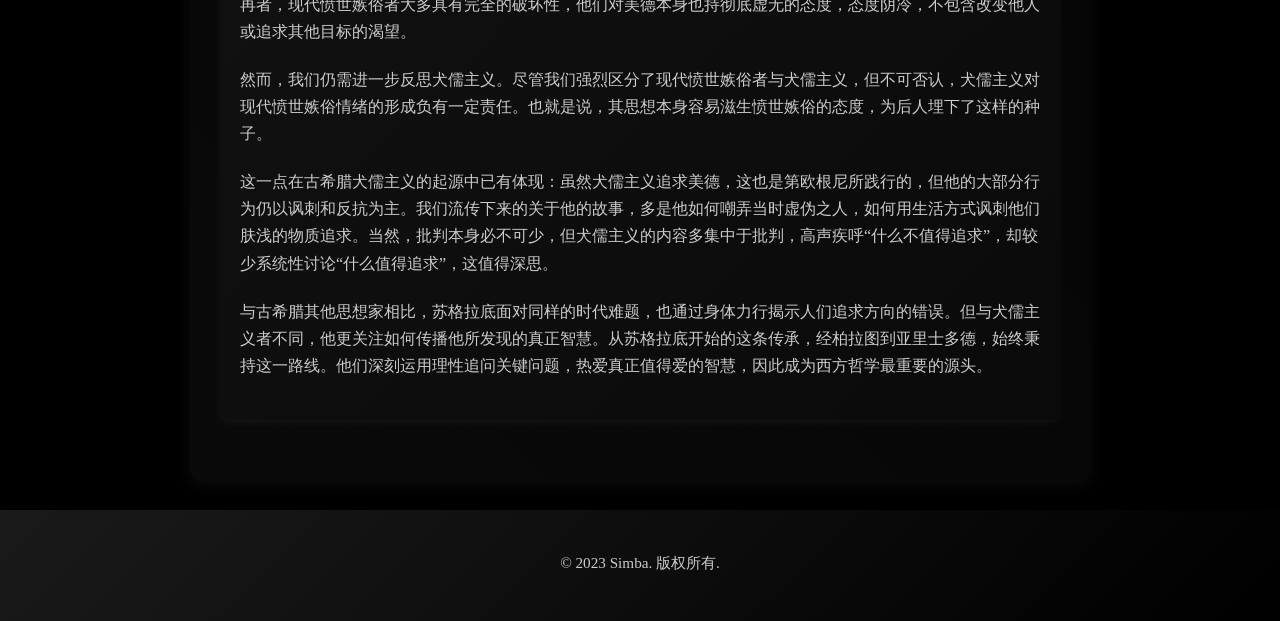
<file: article-8.html>
<!DOCTYPE html>
<html lang="zh-CN">
<head>
    <meta charset="UTF-8">
    <meta name="viewport" content="width=device-width, initial-scale=1.0">
    <title>犬儒主义与愤世嫉俗者 - Simba</title>
    <link rel="stylesheet" href="style.css">
</head>
<body>
    <header>
        <nav>
            <div class="logo">Simba</div>
            <button class="hamburger" aria-label="Toggle navigation">
                <span></span>
                <span></span>
                <span></span>
            </button>
            <ul class="nav-menu">
                <li><a href="index.html">首页</a></li>
                <li><a href="portfolio.html" class="active">作品集</a></li>
                <li><a href="about.html">关于我</a></li>
                <li><a href="contact.html">联系我</a></li>
            </ul>
        </nav>
    </header>

    <main>
        <article class="article-detail">
            <h1>犬儒主义与愤世嫉俗者</h1>
            <p>在现代英语中，“愤世嫉俗者”对应的词是“cynic”，这个词来源于古希腊的犬儒主义（Cynicism）。然而，我们常常认为现代的愤世嫉俗者容易沦为冷漠的批判者，或是对社会毫无建设性的“愤青”。那么，这与犬儒主义本身相同吗？两者之间有何区别与隐秘的关联？</p>

            <p>要弄清这一点，我们必须回到犬儒主义诞生的地方：古希腊。</p>

            <p>第欧根尼（Diogenes）是犬儒主义的代表人物，也是这一学派思想最鲜活的体现。他对物质的需求极低，全部财产仅包括一个木桶、一件披风和一个面包袋，每天过着近乎疯子或野人般的生活。然而，这并不是因为他无法维持生计，也不是因为他精神失常或无法融入古希腊的文明社会。相反，他通过极为主动的选择和清晰的判断，主动选择了这样的生活方式。</p>

            <p>但这是为什么呢？他通过这种生活表达了怎样的立场？</p>

            <p>我们知道，古希腊时代的人们面临诸多问题。例如，许多人跟随智者派学习辩论技巧，用花言巧语颠倒黑白，这无疑是公民道德的堕落。又如，古希腊作为一个拥有深厚神话传统的民族，自然发展出了许多祭祀和礼仪，但随着时间推移，这些社会习俗和仪式逐渐僵化。人们表面上仍在进行祭祀和交流，内心却缺乏真正的虔诚和坚定信仰，反而显得虚伪。政治体系虽然包含古希腊独特的民主思想，但显然不可能每个公民都致力于公共利益，每个官员都完美履行职责和民主精神，总会有政治腐败和阴暗面。同时，随着贸易发展，希腊变得相对富裕，奢华之风席卷全国，人们将大量金钱、时间和生产力投入休闲娱乐，沉迷于肉体感官的享受。</p>

            <p>这样的现实不仅是犬儒学派面临的，也是整个希腊思想界关注的问题，是各种流派希望解决的难题。总结来说，人们追求的东西日益外在化：他们追逐财富、权力、享乐、小聪明和技巧，却忘记探讨真正值得探讨的问题——什么样的生活是好的、有意义的？换句话说，人们忘记了关注真正的智慧。</p>

            <p>通过第欧根尼的行为，我们可以清楚地看到：犬儒主义的核心在于通过极端的方式，抛弃一切他们认为不重要和虚伪的事物，以近乎尖酸刻薄的姿态，提醒每个人他们对真正智慧渴望的缺失。</p>

            <p>从这一点看，犬儒主义与庄子推崇的思想有相似之处：两者似乎都主张清心寡欲，抛弃世俗标准和琐碎伎俩。然而，两者也有巨大差异。庄子主张抛弃一切经验，以达到逍遥的境界；而犬儒主义则带有典型的古希腊理性色彩，他们追求美德和智慧，在摒弃世俗追求的同时，仍怀有精神追求。但在庄子看来，这种追求也是需要否定的，因此两者的目标根本不同。</p>

            <p>此外，两者对“自然”的理解也截然不同。犬儒主义者所谓的“自然”，是指未经人类改造、没有过多物质的自然世界，这种回归自然只是他们对抗外在扭曲人类灵魂事物的一种方法。而庄子理解的“自然”并非自然丛林，而是“道”本身，是万物合一的至高境界。从某种角度看，犬儒主义的回归自然是手段，是修炼美德和唤醒众人的方式；而庄子的回归自然是目的，是道家“神人”追求的最高状态。</p>

            <p>对比完庄子后，我们回到最初的问题：尽管英语中用同一个词“cynic”，现代的愤世嫉俗者与犬儒主义者是否相同？</p>

            <p>显然并不完全相同。首先，尽管两者都看到了社会中不可避免的扭曲、黑暗和虚伪，并对此发出激烈批判，但犬儒主义者的批判是为了追求精神上的智慧和美德，而现代愤世嫉俗者的批判往往仅止于批判本身，两者的动机截然不同。</p>

            <p>其次，犬儒主义的哲学具有高度实践性。第欧根尼为了追求不被扭曲的生活，践行不追求物质、追求精神的理念，抛弃了一切物质享受。我们虽不要求现代愤世嫉俗者有同样的决心，但至少他们不应仍沉溺于物质之中。</p>

            <p>再者，现代愤世嫉俗者大多具有完全的破坏性，他们对美德本身也持彻底虚无的态度，态度阴冷，不包含改变他人或追求其他目标的渴望。</p>

            <p>然而，我们仍需进一步反思犬儒主义。尽管我们强烈区分了现代愤世嫉俗者与犬儒主义，但不可否认，犬儒主义对现代愤世嫉俗情绪的形成负有一定责任。也就是说，其思想本身容易滋生愤世嫉俗的态度，为后人埋下了这样的种子。</p>

            <p>这一点在古希腊犬儒主义的起源中已有体现：虽然犬儒主义追求美德，这也是第欧根尼所践行的，但他的大部分行为仍以讽刺和反抗为主。我们流传下来的关于他的故事，多是他如何嘲弄当时虚伪之人，如何用生活方式讽刺他们肤浅的物质追求。当然，批判本身必不可少，但犬儒主义的内容多集中于批判，高声疾呼“什么不值得追求”，却较少系统性讨论“什么值得追求”，这值得深思。</p>

            <p>与古希腊其他思想家相比，苏格拉底面对同样的时代难题，也通过身体力行揭示人们追求方向的错误。但与犬儒主义者不同，他更关注如何传播他所发现的真正智慧。从苏格拉底开始的这条传承，经柏拉图到亚里士多德，始终秉持这一路线。他们深刻运用理性追问关键问题，热爱真正值得爱的智慧，因此成为西方哲学最重要的源头。</p>

        </article>
    </main>

    <footer>
        <p>&copy; 2023 Simba. 版权所有.</p>
    </footer>
    <script src="script.js"></script>
    <script>
        // 汉堡菜单逻辑
        const hamburger = document.querySelector('.hamburger');
        const navMenu = document.querySelector('.nav-menu');

        hamburger.addEventListener('click', () => {
            navMenu.classList.toggle('active');
            hamburger.classList.toggle('active');
        });

        // 导航高亮
        const navLinks = document.querySelectorAll('nav ul li a');
        navLinks.forEach(link => {
            link.addEventListener('click', (e) => {
                navLinks.forEach(l => l.classList.remove('active'));
                e.target.classList.add('active');
                if (window.innerWidth <= 768) {
                    navMenu.classList.remove('active');
                    hamburger.classList.remove('active');
                }
            });
        });
    </script>
</body>
</html>
</file>
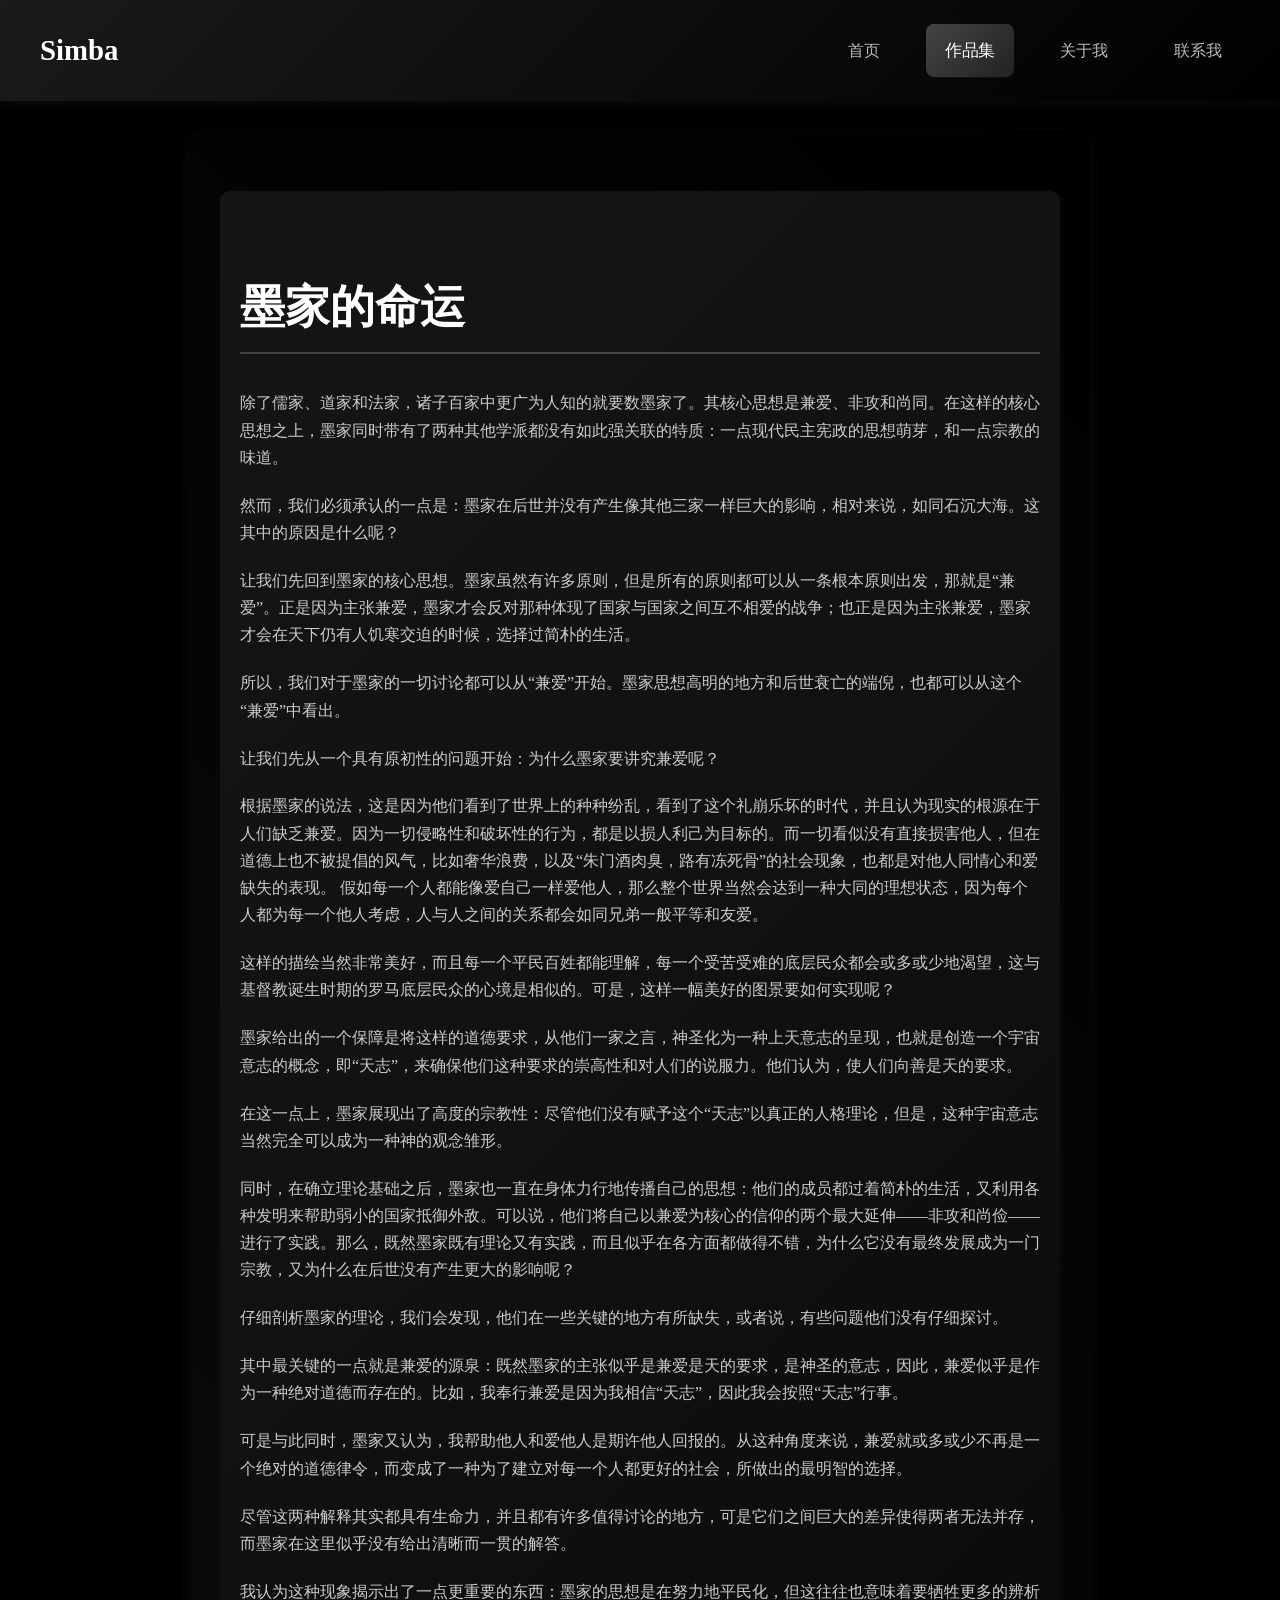
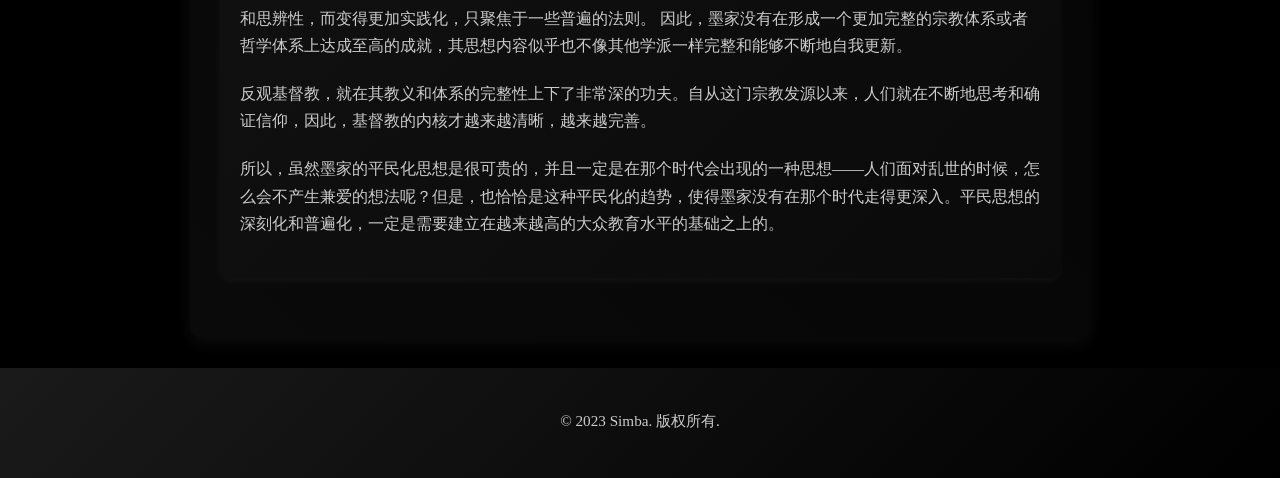
<file: article-9.html>
<!DOCTYPE html>
<html lang="zh-CN">
<head>
    <meta charset="UTF-8">
    <meta name="viewport" content="width=device-width, initial-scale=1.0">
    <title>墨家的命运 - Simba</title>
    <link rel="stylesheet" href="style.css">
</head>
<body>
    <header>
        <nav>
            <div class="logo">Simba</div>
            <button class="hamburger" aria-label="Toggle navigation">
                <span></span>
                <span></span>
                <span></span>
            </button>
            <ul class="nav-menu">
                <li><a href="index.html">首页</a></li>
                <li><a href="portfolio.html" class="active">作品集</a></li>
                <li><a href="about.html">关于我</a></li>
                <li><a href="contact.html">联系我</a></li>
            </ul>
        </nav>
    </header>

    <main>
        <article class="article-detail">
            <h1>墨家的命运</h1>
            <p>除了儒家、道家和法家，诸子百家中更广为人知的就要数墨家了。其核心思想是兼爱、非攻和尚同。在这样的核心思想之上，墨家同时带有了两种其他学派都没有如此强关联的特质：一点现代民主宪政的思想萌芽，和一点宗教的味道。</p>

            <p>然而，我们必须承认的一点是：墨家在后世并没有产生像其他三家一样巨大的影响，相对来说，如同石沉大海。这其中的原因是什么呢？</p>

            <p>让我们先回到墨家的核心思想。墨家虽然有许多原则，但是所有的原则都可以从一条根本原则出发，那就是“兼爱”。正是因为主张兼爱，墨家才会反对那种体现了国家与国家之间互不相爱的战争；也正是因为主张兼爱，墨家才会在天下仍有人饥寒交迫的时候，选择过简朴的生活。</p>

            <p>所以，我们对于墨家的一切讨论都可以从“兼爱”开始。墨家思想高明的地方和后世衰亡的端倪，也都可以从这个“兼爱”中看出。</p>

            <p>让我们先从一个具有原初性的问题开始：为什么墨家要讲究兼爱呢？</p>

            <p>根据墨家的说法，这是因为他们看到了世界上的种种纷乱，看到了这个礼崩乐坏的时代，并且认为现实的根源在于人们缺乏兼爱。因为一切侵略性和破坏性的行为，都是以损人利己为目标的。而一切看似没有直接损害他人，但在道德上也不被提倡的风气，比如奢华浪费，以及“朱门酒肉臭，路有冻死骨”的社会现象，也都是对他人同情心和爱缺失的表现。 假如每一个人都能像爱自己一样爱他人，那么整个世界当然会达到一种大同的理想状态，因为每个人都为每一个他人考虑，人与人之间的关系都会如同兄弟一般平等和友爱。</p>

            <p>这样的描绘当然非常美好，而且每一个平民百姓都能理解，每一个受苦受难的底层民众都会或多或少地渴望，这与基督教诞生时期的罗马底层民众的心境是相似的。可是，这样一幅美好的图景要如何实现呢？</p>

            <p>墨家给出的一个保障是将这样的道德要求，从他们一家之言，神圣化为一种上天意志的呈现，也就是创造一个宇宙意志的概念，即“天志”，来确保他们这种要求的崇高性和对人们的说服力。他们认为，使人们向善是天的要求。</p>

            <p>在这一点上，墨家展现出了高度的宗教性：尽管他们没有赋予这个“天志”以真正的人格理论，但是，这种宇宙意志当然完全可以成为一种神的观念雏形。</p>

            <p>同时，在确立理论基础之后，墨家也一直在身体力行地传播自己的思想：他们的成员都过着简朴的生活，又利用各种发明来帮助弱小的国家抵御外敌。可以说，他们将自己以兼爱为核心的信仰的两个最大延伸——非攻和尚俭——进行了实践。那么，既然墨家既有理论又有实践，而且似乎在各方面都做得不错，为什么它没有最终发展成为一门宗教，又为什么在后世没有产生更大的影响呢？</p>

            <p>仔细剖析墨家的理论，我们会发现，他们在一些关键的地方有所缺失，或者说，有些问题他们没有仔细探讨。</p>

            <p>其中最关键的一点就是兼爱的源泉：既然墨家的主张似乎是兼爱是天的要求，是神圣的意志，因此，兼爱似乎是作为一种绝对道德而存在的。比如，我奉行兼爱是因为我相信“天志”，因此我会按照“天志”行事。</p>

            <p>可是与此同时，墨家又认为，我帮助他人和爱他人是期许他人回报的。从这种角度来说，兼爱就或多或少不再是一个绝对的道德律令，而变成了一种为了建立对每一个人都更好的社会，所做出的最明智的选择。</p>

            <p>尽管这两种解释其实都具有生命力，并且都有许多值得讨论的地方，可是它们之间巨大的差异使得两者无法并存，而墨家在这里似乎没有给出清晰而一贯的解答。</p>

            <p>我认为这种现象揭示出了一点更重要的东西：墨家的思想是在努力地平民化，但这往往也意味着要牺牲更多的辨析和思辨性，而变得更加实践化，只聚焦于一些普遍的法则。 因此，墨家没有在形成一个更加完整的宗教体系或者哲学体系上达成至高的成就，其思想内容似乎也不像其他学派一样完整和能够不断地自我更新。</p>

            <p>反观基督教，就在其教义和体系的完整性上下了非常深的功夫。自从这门宗教发源以来，人们就在不断地思考和确证信仰，因此，基督教的内核才越来越清晰，越来越完善。</p>

            <p>所以，虽然墨家的平民化思想是很可贵的，并且一定是在那个时代会出现的一种思想——人们面对乱世的时候，怎么会不产生兼爱的想法呢？但是，也恰恰是这种平民化的趋势，使得墨家没有在那个时代走得更深入。平民思想的深刻化和普遍化，一定是需要建立在越来越高的大众教育水平的基础之上的。</p>

        </article>
    </main>

    <footer>
        <p>&copy; 2023 Simba. 版权所有.</p>
    </footer>
    <script src="script.js"></script>
    <script>
        // 汉堡菜单逻辑
        const hamburger = document.querySelector('.hamburger');
        const navMenu = document.querySelector('.nav-menu');

        hamburger.addEventListener('click', () => {
            navMenu.classList.toggle('active');
            hamburger.classList.toggle('active');
        });

        // 导航高亮
        const navLinks = document.querySelectorAll('nav ul li a');
        navLinks.forEach(link => {
            link.addEventListener('click', (e) => {
                navLinks.forEach(l => l.classList.remove('active'));
                e.target.classList.add('active');
                if (window.innerWidth <= 768) {
                    navMenu.classList.remove('active');
                    hamburger.classList.remove('active');
                }
            });
        });
    </script>
</body>
</html>
</file>
<file: style.css>
/* style.css - 完整样式 */

/* 全局样式 */
html {
    scroll-behavior: smooth;
}

body {
    font-family: 'Noto Serif SC', serif;
    margin: 0;
    padding: 0;
    color: #fff;
    background-color: #000;
    line-height: 1.7;
    display: flex;
    flex-direction: column;
    min-height: 100vh;
}

a {
    text-decoration: none;
    color: #bbb;
    transition: color 0.3s ease;
}

a:hover {
    color: #fff;
}

h1, h2, h3 {
    font-family: '思源宋体', serif;
    font-weight: bold;
    color: #fff;
    margin-top: 1.5em;
    margin-bottom: 0.8em;
    line-height: 1.3;
}

h1 { font-size: 2.8em; }
h2 { font-size: 2.2em; }
h3 { font-size: 1.8em; }

p {
    margin-bottom: 1.3em;
    color: #ccc;
}

.button {
    display: inline-block;
    padding: 12px 25px;
    background-color: #fff;
    color: #000;
    border-radius: 8px;
    font-size: 1em;
    font-weight: 500;
    text-align: center;
    transition: all 0.3s cubic-bezier(0.25, 0.8, 0.25, 1);
    cursor: pointer;
    border: none;
    box-shadow: 0 2px 5px rgba(0, 0, 0, 0.1);
}

.button:hover {
    background-color: #ddd;
    transform: translateY(-2px);
    box-shadow: 0 4px 8px rgba(0, 0, 0, 0.15);
}

/* Header 增加流体渐变 */
header {
    background: linear-gradient(135deg, #1a1a1a 0%, #000 100%);
    padding: 25px 0;
    box-shadow: 0 2px 10px rgba(255, 255, 255, 0.05);
    position: sticky;
    top: 0;
    z-index: 100;
    animation: fluidGradient 10s ease infinite;
}

nav {
    display: flex;
    justify-content: space-between;
    align-items: center;
    max-width: 1200px;
    margin: 0 auto;
    padding: 0 30px;
    position: relative;
}

.logo {
    font-size: 1.8em;
    font-weight: bold;
    color: #fff;
}

.nav-menu {
    list-style: none;
    padding: 0;
    margin: 0;
    display: flex;
    position: relative;
}

.nav-menu li {
    margin-left: 30px;
    position: relative;
}

.nav-menu li a {
    color: #bbb;
    padding: 12px 18px;
    border-radius: 8px;
    transition: all 0.3s cubic-bezier(0.25, 0.8, 0.25, 1);
    display: block;
    position: relative;
    z-index: 1;
}

.nav-menu li a:hover,
.nav-menu li a.active {
    color: #fff;
    background: linear-gradient(135deg, #444 0%, #222 100%);
    transform: scale(1.05);
}

/* 高亮方块滑动效果 */
.nav-menu::before {
    content: '';
    position: absolute;
    height: 100%;
    background-color: #444;
    border-radius: 8px;
    transition: all 0.3s cubic-bezier(0.25, 0.8, 0.25, 1);
    z-index: 0;
}

.nav-menu li a.active ~ .nav-menu::before {
    width: 0;
    left: 0;
}

.nav-menu li:nth-child(1) a.active ~ ::before {
    width: 84px;
    left: 0;
}

.nav-menu li:nth-child(2) a.active ~ ::before {
    width: 84px;
    left: 114px;
}

.nav-menu li:nth-child(3) a.active ~ ::before {
    width: 84px;
    left: 228px;
}

.nav-menu li:nth-child(4) a.active ~ ::before {
    width: 84px;
    left: 342px;
}

/* 汉堡菜单样式 */
.hamburger {
    display: none;
    flex-direction: column;
    justify-content: space-between;
    width: 30px;
    height: 20px;
    background: transparent;
    border: none;
    cursor: pointer;
    padding: 0;
    z-index: 101;
}

.hamburger span {
    width: 100%;
    height: 3px;
    background: #fff;
    transition: all 0.3s ease;
}

.hamburger.active span:nth-child(1) {
    transform: rotate(45deg) translate(5px, 5px);
}

.hamburger.active span:nth-child(2) {
    opacity: 0;
}

.hamburger.active span:nth-child(3) {
    transform: rotate(-45deg) translate(7px, -7px);
}

/* Main Content 增加流体渐变 */
main {
    max-width: 1200px;
    margin: 30px auto;
    padding: 30px;
    background: linear-gradient(45deg, #0a0a0a 0%, #000 100%);
    border-radius: 12px;
    box-shadow: 0 5px 15px rgba(255, 255, 255, 0.05);
    flex: 1;
    opacity: 0;
    transform: translateY(20px);
    animation: fadeInUp 0.6s ease forwards, fluidGradient 15s ease infinite;
}

section {
    margin-bottom: 40px;
    padding: 30px;
    background: linear-gradient(90deg, #111 0%, #000 100%);
    border-radius: 10px;
    box-shadow: 0 3px 8px rgba(255, 255, 255, 0.05);
    animation: fluidGradient 12s ease infinite;
}

/* 流体渐变动画 */
@keyframes fluidGradient {
    0% { background-position: 0% 50%; }
    50% { background-position: 100% 50%; }
    100% { background-position: 0% 50%; }
}

@keyframes fadeInUp {
    to {
        opacity: 1;
        transform: translateY(0);
    }
}

section h2, section h1 {
    color: #fff;
    margin-top: 0;
    margin-bottom: 25px;
    border-bottom: 2px solid #444;
    padding-bottom: 15px;
}

/* Hero Section */
.hero {
    text-align: center;
    border-radius: 12px 12px 0 0;
    box-shadow: none;
    color: #fff;
}

.hero-content h1 {
    font-size: 3.5em;
    margin-bottom: 15px;
    border-bottom: none;
}

.hero-content .tagline {
    font-size: 1.3em;
    color: #fff;
    margin-bottom: 40px;
}

/* Portfolio Grid 优化悬停效果 */
.portfolio-grid {
    display: grid;
    grid-template-columns: repeat(auto-fit, minmax(350px, 1fr));
    gap: 30px;
}

.portfolio-item {
    border-radius: 10px;
    overflow: hidden;
    box-shadow: 0 3px 8px rgba(255, 255, 255, 0.05);
    background: linear-gradient(135deg, #151515 0%, #111 50%, #0a0a0a 100%);
    transition: transform 0.3s cubic-bezier(0.4, 0, 0.2, 1), 
                box-shadow 0.3s cubic-bezier(0.4, 0, 0.2, 1), 
                background 0.5s ease;
    display: flex;
    flex-direction: column;
    opacity: 0;
    transform: translateY(20px);
    animation: fadeInUp 0.6s ease forwards;
}

.portfolio-item:hover {
    transform: scale(1.03);
    box-shadow: 0 10px 25px rgba(255, 255, 255, 0.15);
    background: linear-gradient(135deg, #1a1a1a 0%, #131313 50%, #0a0a0a 100%);
}

.portfolio-item h3 {
    margin: 20px 25px 15px;
    transition: color 0.3s ease;
}

.portfolio-item:hover h3 {
    color: #fff;
}

.portfolio-item p {
    margin: 0 25px 25px;
    color: #bbb;
    flex-grow: 1;
    transition: color 0.3s ease;
}

.portfolio-item:hover p {
    color: #ddd;
}

.portfolio-item .button {
    margin: 0 25px 25px;
    align-self: flex-start;
    transition: all 0.3s cubic-bezier(0.4, 0, 0.2, 1);
}

.portfolio-item:hover .button {
    transform: translateY(-3px);
    box-shadow: 0 6px 12px rgba(0, 0, 0, 0.2);
}

.portfolio-item:nth-child(1) { animation-delay: 0.1s; }
.portfolio-item:nth-child(2) { animation-delay: 0.2s; }
.portfolio-item:nth-child(3) { animation-delay: 0.3s; }
.portfolio-item:nth-child(4) { animation-delay: 0.4s; }
.portfolio-item:nth-child(5) { animation-delay: 0.5s; }
.portfolio-item:nth-child(6) { animation-delay: 0.6s; }
.portfolio-item:nth-child(7) { animation-delay: 0.7s; }
.portfolio-item:nth-child(8) { animation-delay: 0.8s; }
.portfolio-item:nth-child(9) { animation-delay: 0.9s; }
.portfolio-item:nth-child(10) { animation-delay: 1.0s; }
.portfolio-item:nth-child(11) { animation-delay: 1.1s; }
.portfolio-item:nth-child(12) { animation-delay: 1.2s; }
.portfolio-item:nth-child(13) { animation-delay: 1.3s; }

/* About Preview */
.about-preview .about-content {
    display: flex;
    align-items: center;
    padding: 25px;
    border-radius: 10px;
    background: linear-gradient(135deg, #151515 0%, #111 50%, #0a0a0a 100%);
    opacity: 0;
    transform: translateY(20px);
    animation: fadeInUp 0.6s ease forwards, fluidGradient 12s ease infinite;
}

.about-preview .about-content img {
    width: 180px;
    height: 180px;
    border-radius: 50%;
    margin-right: 40px;
    object-fit: cover;
    box-shadow: 0 4px 8px rgba(255, 255, 255, 0.1);
    transition: transform 0.3s ease;
}

.about-preview .about-content img:hover {
    transform: scale(1.1);
}

.about-preview .about-content p {
    margin-bottom: 25px;
    color: #ccc;
}

.about-preview .about-content a.button {
    margin-top: 10px;
}

/* About Page 新增样式 */
.about-grid {
    display: grid;
    grid-template-columns: repeat(auto-fit, minmax(350px, 1fr));
    gap: 30px;
    /* 移除 grid-auto-rows: 1fr，让高度自适应 */
}

.about-item {
    border-radius: 10px;
    overflow: hidden;
    box-shadow: 0 3px 8px rgba(255, 255, 255, 0.05);
    background: linear-gradient(135deg, #151515 0%, #111 50%, #0a0a0a 100%);
    transition: transform 0.3s cubic-bezier(0.4, 0, 0.2, 1), 
                box-shadow 0.3s cubic-bezier(0.4, 0, 0.2, 1), 
                background 0.5s ease;
    opacity: 0;
    transform: translateY(20px);
    animation: fadeInUp 0.6s ease forwards;
    padding: 25px;
    display: flex;
    flex-direction: column;
    height: auto; /* 确保高度自适应 */
}

.about-item:hover {
    transform: scale(1.03);
    box-shadow: 0 10px 25px rgba(255, 255, 255, 0.15);
    background: linear-gradient(135deg, #1a1a1a 0%, #131313 50%, #0a0a0a 100%);
}

.about-item:nth-child(1) { animation-delay: 0.1s; }
.about-item:nth-child(2) { animation-delay: 0.2s; }
.about-item:nth-child(3) { animation-delay: 0.3s; }
.about-item:nth-child(4) { animation-delay: 0.4s; }
.about-item:nth-child(5) { animation-delay: 0.5s; }

.about-item .about-image {
    text-align: center;
    margin-bottom: 20px;
    flex-shrink: 0;
}

.about-item .about-image img {
    width: 200px;
    height: 200px;
    border-radius: 50%;
    object-fit: cover;
    box-shadow: 0 4px 8px rgba(255, 255, 255, 0.1);
    transition: transform 0.3s ease;
}

.about-item:hover .about-image img {
    transform: scale(1.1);
}

.about-item .about-text {
    display: flex;
    flex-direction: column;
    /* 移除 flex-grow: 1，避免撑开 */
}

.about-item .about-text h2 {
    border-bottom: none;
    margin-bottom: 20px;
}

.about-item .about-text h3 {
    margin-top: 0;
    margin-bottom: 15px;
    color: #fff;
}

.about-item .about-text ul {
    padding-left: 25px;
    margin-bottom: 25px;
    list-style-type: square;
}

.about-item .about-text ul li {
    margin-bottom: 8px;
}

/* Simba 板块横版布局 */
@media (min-width: 769px) {
    .about-grid {
        grid-template-areas: 
            "simba simba simba simba"
            "skills info tools thanks";
        grid-template-columns: repeat(4, 1fr);
        grid-template-rows: auto auto;
    }
    .about-item.simba-item {
        grid-area: simba;
        flex-direction: row;
        align-items: center;
        padding: 40px;
    }
    .about-item:nth-child(2) { grid-area: skills; }
    .about-item:nth-child(3) { grid-area: info; }
    .about-item:nth-child(4) { grid-area: tools; }
    .about-item:nth-child(5) { grid-area: thanks; }
    .about-item.simba-item .about-image {
        margin-right: 40px;
        margin-bottom: 0;
    }
}

/* 学校二维码按钮样式 - 黑白风格 */
.school-button {
    margin: 5px 0;
    padding: 10px 20px;
    background: linear-gradient(135deg, #333 0%, #111 100%);
    color: #fff;
    border: none;
    border-radius: 8px;
    font-size: 1em;
    font-weight: 500;
    cursor: pointer;
    transition: all 0.3s cubic-bezier(0.25, 0.8, 0.25, 1);
    box-shadow: 0 2px 5px rgba(0, 0, 0, 0.2);
}

.school-button:hover {
    transform: scale(1.05);
    background: linear-gradient(135deg, #444 0%, #222 100%);
    box-shadow: 0 4px 10px rgba(0, 0, 0, 0.3);
}

/* Contact Page */
.contact-page .contact-content {
    max-width: 700px;
    margin: 0 auto;
    padding: 30px;
    border-radius: 10px;
    background: linear-gradient(135deg, #151515 0%, #111 50%, #0a0a0a 100%);
    opacity: 0;
    transform: translateY(20px);
    animation: fadeInUp 0.6s ease forwards, fluidGradient 12s ease infinite;
}

.contact-page .contact-content ul {
    list-style: none;
    padding: 0;
    margin-bottom: 30px;
}

.contact-page .contact-content ul li {
    margin-bottom: 15px;
    font-size: 1.1em;
}

/* Donation Section */
.donation-section {
    margin-top: 30px;
    text-align: center;
}

.donation-buttons {
    margin-bottom: 20px;
}

.donation-button {
    margin: 0 10px;
    transition: all 0.3s cubic-bezier(0.25, 0.8, 0.25, 1);
}

.donation-button:hover {
    transform: translateY(-2px);
    box-shadow: 0 4px 8px rgba(0, 0, 0, 0.15);
}

.donation-button:first-of-type:hover {
    background-color: #07C160;
    color: #fff;
}

.donation-button:last-of-type:hover {
    background: linear-gradient(135deg, #1677FF, #003C8B);
    color: #fff;
}

/* Modal Styles 优化显示完整性 */
.modal {
    display: none;
    position: fixed;
    z-index: 1000;
    left: 0;
    top: 0;
    width: 100%;
    height: 100%;
    background-color: rgba(0,0,0,0.6);
    align-items: center;
    justify-content: center;
    overflow: auto;
}

.modal-content {
    background: linear-gradient(135deg, #151515 0%, #111 50%, #0a0a0a 100%);
    padding: 30px;
    border-radius: 10px;
    text-align: center;
    position: relative;
    max-width: 90%;
    width: auto;
    min-width: 300px;
    box-shadow: 0 5px 15px rgba(0, 0, 0, 0.3);
    animation: fluidGradient 12s ease infinite;
}

.close-button {
    color: #fff;
    position: absolute;
    top: 10px;
    right: 10px;
    font-size: 35px;
    font-weight: bold;
    cursor: pointer;
    background-color: rgba(255, 255, 255, 0.2);
    border-radius: 50%;
    width: 40px;
    height: 40px;
    text-align: center;
    line-height: 40px;
    transition: all 0.3s ease;
}

.close-button:hover,
.close-button:focus {
    color: #fff;
    background-color: rgba(255, 255, 255, 0.4);
    transform: rotate(90deg);
}

.modal-content img {
    width: 250px;
    height: 250px;
    border-radius: 8px;
    box-shadow: 0 4px 8px rgba(0, 0, 0, 0.2);
    object-fit: contain;
    display: block;
    margin: 20px auto;
}

/* Article Page */
.article-detail {
    max-width: 800px;
    margin: 30px auto;
    padding: 20px;
    background: linear-gradient(135deg, #151515 0%, #111 50%, #0a0a0a 100%);
    border-radius: 10px;
    box-shadow: 0 3px 8px rgba(255, 255, 255, 0.05);
    animation: fluidGradient 12s ease infinite;
}

.article-detail h1 {
    border-bottom: 2px solid #444;
    padding-bottom: 15px;
}

/* Footer */
footer {
    background: linear-gradient(135deg, #1a1a1a 0%, #000 100%);
    color: #bbb;
    text-align: center;
    padding: 25px 0;
    font-size: 0.95em;
    margin-top: auto;
    animation: fluidGradient 10s ease infinite;
}

/* 响应式设计 */
@media (max-width: 768px) {
    .hamburger {
        display: flex;
    }

    .nav-menu {
        display: none;
        flex-direction: column;
        width: 100%;
        position: absolute;
        top: 70px;
        left: 0;
        background: linear-gradient(135deg, #1a1a1a 0%, #000 100%);
        box-shadow: 0 5px 15px rgba(0, 0, 0, 0.5);
        z-index: 100;
    }

    .nav-menu.active {
        display: flex;
    }

    .nav-menu li {
        margin: 0;
        width: 100%;
        text-align: center;
    }

    .nav-menu li a {
        padding: 15px;
        width: 100%;
        border-radius: 0;
    }

    .nav-menu::before {
        display: none;
    }

    .hero {
        padding: 60px 15px;
    }

    .hero-content h1 {
        font-size: 2em;
    }

    .hero-content .tagline {
        font-size: 1em;
    }

    .portfolio-grid {
        grid-template-columns: 1fr;
        gap: 20px;
    }

    .portfolio-item {
        margin: 0 10px;
    }

    .about-preview .about-content {
        flex-direction: column;
        text-align: center;
    }

    .about-preview .about-content img {
        margin: 0 auto 20px;
        width: 150px;
        height: 150px;
    }

    .about-grid {
        grid-template-columns: 1fr; /* 强制单列布局 */
        gap: 5px; /* 保持间距缩紧 */
    }

    .about-item {
        padding: 10px; /* 缩紧内边距 */
        margin: 0; /* 无外边距 */
        height: auto; /* 高度自适应 */
    }

    .about-item .about-text ul {
        padding-left: 10px; /* 缩紧列表内边距 */
        margin-bottom: 10px; /* 缩紧底部间距 */
    }

    .about-item .about-image img {
        width: 120px; /* 减小图片尺寸 */
        height: 120px; /* 减小图片尺寸 */
    }

    .about-item .about-text h2,
    .about-item .about-text h3 {
        margin-top: 0; /* 移除顶部多余间距 */
        margin-bottom: 10px; /* 缩紧底部间距 */
    }

    .about-item .about-text p {
        margin-bottom: 10px; /* 缩紧段落间距 */
    }

    .contact-page .contact-content {
        padding: 20px;
    }

    .donation-buttons {
        flex-direction: column;
    }

    .donation-button {
        width: 80%;
        margin: 10px auto;
    }

    .modal-content img {
        width: 200px;
        height: 200px;
    }

    .article-detail {
        margin: 15px;
        padding: 15px;
    }
}

@media (min-width: 769px) and (max-width: 1024px) {
    .portfolio-grid {
        grid-template-columns: repeat(2, 1fr);
    }
}
</file>
